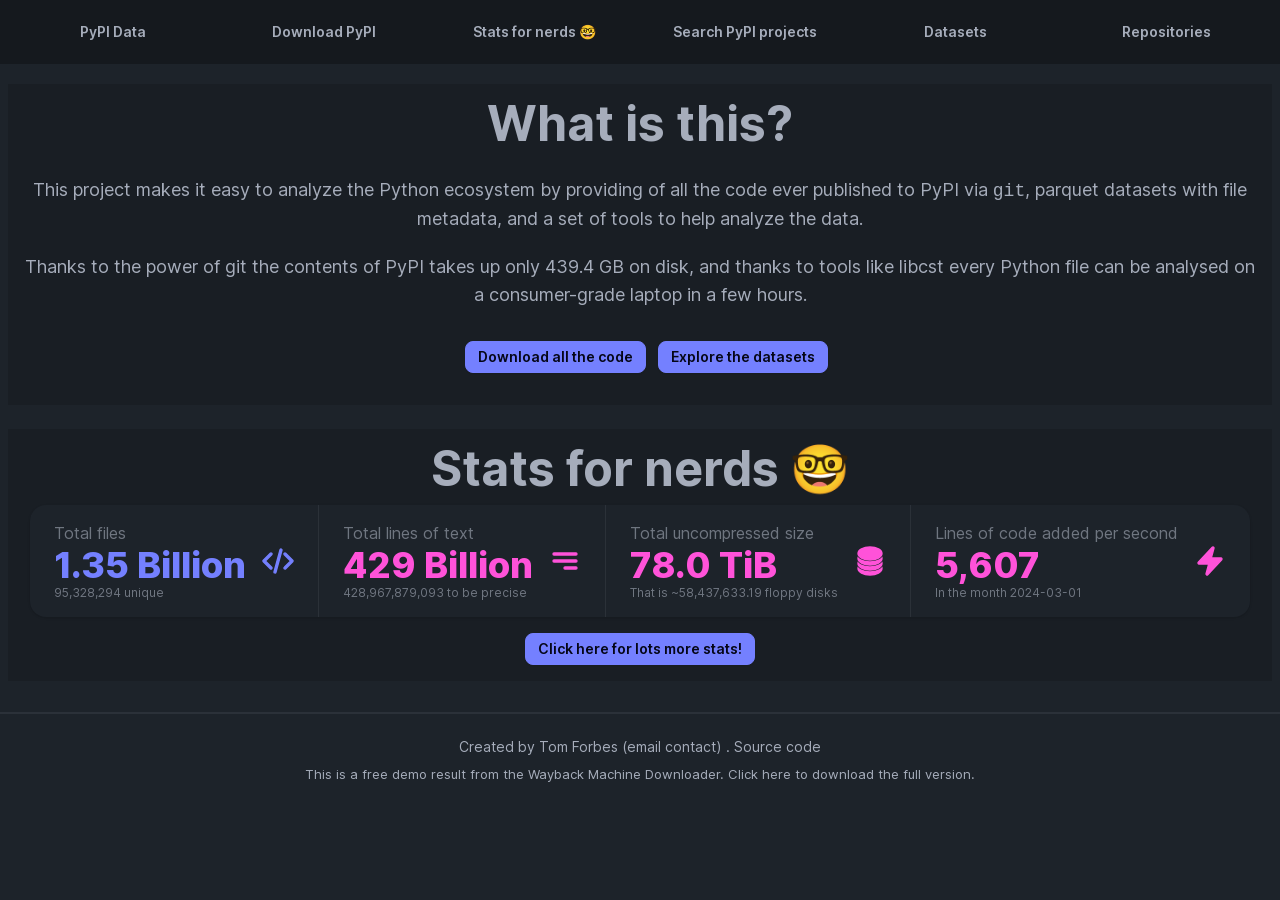
<file: index.html>
<!DOCTYPE html><html lang="en"><head>
	<meta http-equiv="Content-Type" content="text/html; charset=UTF-8"/>
<meta name="viewport" content="width=device-width, initial-scale=1"/><link rel="preload" href="_next/static/media/c9a5bc6a7c948fb0-s.p.woff" as="font" type="font/woff2"/><link rel="stylesheet" href="_next/static/css/2b9032ea166be5ae.css" data-precedence="next"/><link rel="preload" as="script" fetchpriority="low" href="_next/static/chunks/webpack-329e55ef5f4eba63.js" /><script src="_next/static/chunks/fd9d1056-684b24ecf8a62066.js" async="" ></script><script src="_next/static/chunks/69-50834461fac76a05.js" async="" ></script><script src="_next/static/chunks/main-app-7881e9b95f4fbb9e.js" async="" ></script><script src="_next/static/chunks/898-7bc599fc750e7934.js" async=""></script><script src="_next/static/chunks/app/layout-00880f31ed63a649.js" async=""></script><title>PyPI Data</title>
	<link rel="canonical" href="https://py-code.org" />
<meta name="description" content="PyPI code explorable on Github"/><link rel="icon" href="favicon.ico" type="image/x-icon" sizes="16x16"/><meta name="next-size-adjust"/><script src="_next/static/chunks/polyfills-c67a75d1b6f99dc8.js" nomodule=""></script></head><body class="__className_5a1c11"><div class="navbar bg-base-300 mb-3 text-center grid grid-cols-2 md:grid-cols-3 lg:grid-cols-6 place-content-stretch"><a role="button" href="/" class="btn btn-ghost normal-case">PyPI Data</a><a role="button" href="download" class="btn btn-ghost normal-case ">Download PyPI</a><a role="button" href="stats" class="btn btn-ghost normal-case ">Stats for nerds 🤓</a><a role="button" href="projects" class="btn btn-ghost normal-case ">Search PyPI projects</a><a role="button" href="datasets" class="btn btn-ghost normal-case ">Datasets</a><a role="button" href="repositories" class="btn btn-ghost normal-case ">Repositories</a></div><div class="container mx-auto p-2"><!--$--><div class="hero bg-base-200"><div class="hero-content flex-col"><div><h1 class="text-5xl font-bold text-center">What is this?</h1></div><p class="text-lg text-center">This project makes it easy to analyze the Python ecosystem by providing of all the code ever published to PyPI via <code>git</code>, parquet datasets with file metadata, and a set of tools to help analyze the data.</p><p class="text-lg text-center">Thanks to the power of git the contents of PyPI takes up only<!-- --> <!-- -->439.4 GB<!-- --> <!-- -->on disk, and thanks to tools like <a href="https://libcst.readthedocs.io/en/latest/">libcst</a> every Python file can be analysed on a consumer-grade laptop in a few hours.</p><p class="text-lg text-center"><a href="download" role="button" class="btn btn-primary btn-sm m-3">Download all the code</a><a href="datasets" role="button" class="btn btn-primary btn-sm">Explore the datasets</a></p></div></div><br/><div class="hero bg-base-200"><div class="hero-content flex-col"><div><a href="stats"><h1 class="text-5xl font-bold text-center">Stats for nerds 🤓</h1></a><div class="stats-horizontal lg:stats shadow"><div class="stat"><div class="stat-figure text-primary"><svg xmlns="http://www.w3.org/2000/svg" viewbox="0 0 24 24" fill="currentColor" aria-hidden="true" data-slot="icon" class="inline-block w-8 h-8 stroke-current"><path fill-rule="evenodd" d="M14.447 3.026a.75.75 0 0 1 .527.921l-4.5 16.5a.75.75 0 0 1-1.448-.394l4.5-16.5a.75.75 0 0 1 .921-.527ZM16.72 6.22a.75.75 0 0 1 1.06 0l5.25 5.25a.75.75 0 0 1 0 1.06l-5.25 5.25a.75.75 0 1 1-1.06-1.06L21.44 12l-4.72-4.72a.75.75 0 0 1 0-1.06Zm-9.44 0a.75.75 0 0 1 0 1.06L2.56 12l4.72 4.72a.75.75 0 0 1-1.06 1.06L.97 12.53a.75.75 0 0 1 0-1.06l5.25-5.25a.75.75 0 0 1 1.06 0Z" clip-rule="evenodd"></path></svg></div><div class="stat-title">Total files</div><div class="stat-value text-primary">1.35<!-- --> Billion</div><div class="stat-desc">95,328,294<!-- --> unique </div></div><div class="stat"><div class="stat-figure text-secondary"><svg xmlns="http://www.w3.org/2000/svg" viewbox="0 0 24 24" fill="currentColor" aria-hidden="true" data-slot="icon" class="inline-block w-8 h-8 stroke-current"><path fill-rule="evenodd" d="M3 6.75A.75.75 0 0 1 3.75 6h16.5a.75.75 0 0 1 0 1.5H3.75A.75.75 0 0 1 3 6.75ZM3 12a.75.75 0 0 1 .75-.75h16.5a.75.75 0 0 1 0 1.5H3.75A.75.75 0 0 1 3 12Zm8.25 5.25a.75.75 0 0 1 .75-.75h8.25a.75.75 0 0 1 0 1.5H12a.75.75 0 0 1-.75-.75Z" clip-rule="evenodd"></path></svg></div><div class="stat-title">Total lines of text</div><div class="stat-value text-secondary">429<!-- --> Billion</div><div class="stat-desc">428,967,879,093<!-- --> to be precise</div></div><div class="stat"><div class="stat-figure text-secondary"><svg xmlns="http://www.w3.org/2000/svg" viewbox="0 0 24 24" fill="currentColor" aria-hidden="true" data-slot="icon" class="inline-block w-8 h-8 stroke-current"><path d="M21 6.375c0 2.692-4.03 4.875-9 4.875S3 9.067 3 6.375 7.03 1.5 12 1.5s9 2.183 9 4.875Z"></path><path d="M12 12.75c2.685 0 5.19-.586 7.078-1.609a8.283 8.283 0 0 0 1.897-1.384c.016.121.025.244.025.368C21 12.817 16.97 15 12 15s-9-2.183-9-4.875c0-.124.009-.247.025-.368a8.285 8.285 0 0 0 1.897 1.384C6.809 12.164 9.315 12.75 12 12.75Z"></path><path d="M12 16.5c2.685 0 5.19-.586 7.078-1.609a8.282 8.282 0 0 0 1.897-1.384c.016.121.025.244.025.368 0 2.692-4.03 4.875-9 4.875s-9-2.183-9-4.875c0-.124.009-.247.025-.368a8.284 8.284 0 0 0 1.897 1.384C6.809 15.914 9.315 16.5 12 16.5Z"></path><path d="M12 20.25c2.685 0 5.19-.586 7.078-1.609a8.282 8.282 0 0 0 1.897-1.384c.016.121.025.244.025.368 0 2.692-4.03 4.875-9 4.875s-9-2.183-9-4.875c0-.124.009-.247.025-.368a8.284 8.284 0 0 0 1.897 1.384C6.809 19.664 9.315 20.25 12 20.25Z"></path></svg></div><div class="stat-title">Total uncompressed size</div><div class="stat-value text-secondary">78.0 TiB</div><div class="stat-desc">That is ~<!-- -->58,437,633.19<!-- --> floppy disks</div></div><div class="stat"><div class="stat-figure text-secondary"><svg xmlns="http://www.w3.org/2000/svg" viewbox="0 0 24 24" fill="currentColor" aria-hidden="true" data-slot="icon" class="inline-block w-8 h-8 stroke-current"><path fill-rule="evenodd" d="M14.615 1.595a.75.75 0 0 1 .359.852L12.982 9.75h7.268a.75.75 0 0 1 .548 1.262l-10.5 11.25a.75.75 0 0 1-1.272-.71l1.992-7.302H3.75a.75.75 0 0 1-.548-1.262l10.5-11.25a.75.75 0 0 1 .913-.143Z" clip-rule="evenodd"></path></svg></div><div class="stat-title">Lines of code added per second</div><div class="stat-value text-secondary">5,607</div><div class="stat-desc">In the month <!-- -->2024-03-01</div></div></div></div><a href="stats" role="button" class="btn btn-primary btn-sm">Click here for lots more stats!</a></div></div><!--/$--></div><div class="divider"></div><footer class="footer bottom-0 footer-center p-0 bg-base-100 text-base-content"><div><p><a href="https://tomforb.es/">Created by Tom Forbes</a> (<a href="/#f682999bb682999b90998494d89385">email contact</a>) .<!-- --> <a href="https://github.com/pypi-data/website/">Source code</a></p></div></footer><script data-cfasync="false" src="cdn-cgi/scripts/5c5dd728/cloudflare-static/email-decode.min.js"></script><script src="_next/static/chunks/webpack-329e55ef5f4eba63.js" async=""></script><script>(self.__next_f=self.__next_f||[]).push([0]);self.__next_f.push([2,null])</script><script>self.__next_f.push([1,"1:HL[\"https://py-code.org/_next/static/media/c9a5bc6a7c948fb0-s.p.woff2\",\"font\",{\"crossOrigin\":\"\",\"type\":\"font/woff2\"}]\n2:HL[\"https://py-code.org/_next/static/css/2b9032ea166be5ae.css\",\"style\",{\"crossOrigin\":\"\"}]\n0:\"$L3\"\n"])</script><script>self.__next_f.push([1,"4:I[47690,[],\"\"]\n7:I[13154,[\"898\",\"static/chunks/898-7bc599fc750e7934.js\",\"185\",\"static/chunks/app/layout-00880f31ed63a649.js\"],\"SWRProvider\"]\n8:\"$Sreact.suspense\"\n9:I[5613,[],\"\"]\na:I[31778,[],\"\"]\nc:I[48955,[],\"\"]\nd:[]\n"])</script><script>self.__next_f.push([1,"3:[[[\"$\",\"link\",\"0\",{\"rel\":\"stylesheet\",\"href\":\"https://py-code.org/_next/static/css/2b9032ea166be5ae.css\",\"precedence\":\"next\",\"crossOrigin\":\"\"}]],[\"$\",\"$L4\",null,{\"buildId\":\"B9yRk5MxBdmEbnRidv0eF\",\"assetPrefix\":\"https://py-code.org\",\"initialCanonicalUrl\":\"/\",\"initialTree\":[\"\",{\"children\":[\"__PAGE__\",{}]},\"$undefined\",\"$undefined\",true],\"initialSeedData\":[\"\",{\"children\":[\"__PAGE__\",{},[\"$L5\",\"$L6\",null]]},[null,[\"$\",\"html\",null,{\"lang\":\"en\",\"children\":[\"$\",\"$L7\",null,{\"children\":[\"$\",\"body\",null,{\"className\":\"__className_5a1c11\",\"children\":[[\"$\",\"div\",null,{\"className\":\"navbar bg-base-300 mb-3 text-center grid grid-cols-2 md:grid-cols-3 lg:grid-cols-6 place-content-stretch\",\"children\":[[\"$\",\"a\",null,{\"role\":\"button\",\"href\":\"/\",\"className\":\"btn btn-ghost normal-case\",\"children\":\"PyPI Data\"}],[\"$\",\"a\",null,{\"role\":\"button\",\"href\":\"/download\",\"className\":\"btn btn-ghost normal-case \",\"children\":\"Download PyPI\"}],[\"$\",\"a\",null,{\"role\":\"button\",\"href\":\"/stats\",\"className\":\"btn btn-ghost normal-case \",\"children\":\"Stats for nerds 🤓\"}],[\"$\",\"a\",null,{\"role\":\"button\",\"href\":\"/projects\",\"className\":\"btn btn-ghost normal-case \",\"children\":\"Search PyPI projects\"}],[\"$\",\"a\",null,{\"role\":\"button\",\"href\":\"/datasets\",\"className\":\"btn btn-ghost normal-case \",\"children\":\"Datasets\"}],[\"$\",\"a\",null,{\"role\":\"button\",\"href\":\"/repositories\",\"className\":\"btn btn-ghost normal-case \",\"children\":\"Repositories\"}]]}],[\"$\",\"div\",null,{\"className\":\"container mx-auto p-2\",\"children\":[\"$\",\"$8\",null,{\"fallback\":\"$undefined\",\"children\":[\"$\",\"$L9\",null,{\"parallelRouterKey\":\"children\",\"segmentPath\":[\"children\"],\"loading\":\"$undefined\",\"loadingStyles\":\"$undefined\",\"loadingScripts\":\"$undefined\",\"hasLoading\":false,\"error\":\"$undefined\",\"errorStyles\":\"$undefined\",\"errorScripts\":\"$undefined\",\"template\":[\"$\",\"$La\",null,{}],\"templateStyles\":\"$undefined\",\"templateScripts\":\"$undefined\",\"notFound\":[[\"$\",\"title\",null,{\"children\":\"404: This page could not be found.\"}],[\"$\",\"div\",null,{\"style\":{\"fontFamily\":\"system-ui,\\\"Segoe UI\\\",Roboto,Helvetica,Arial,sans-serif,\\\"Apple Color Emoji\\\",\\\"Segoe UI Emoji\\\"\",\"height\":\"100vh\",\"textAlign\":\"center\",\"display\":\"flex\",\"flexDirection\":\"column\",\"alignItems\":\"center\",\"justifyContent\":\"center\"},\"children\":[\"$\",\"div\",null,{\"children\":[[\"$\",\"style\",null,{\"dangerouslySetInnerHTML\":{\"__html\":\"body{color:#000;background:#fff;margin:0}.next-error-h1{border-right:1px solid rgba(0,0,0,.3)}@media (prefers-color-scheme:dark){body{color:#fff;background:#000}.next-error-h1{border-right:1px solid rgba(255,255,255,.3)}}\"}}],[\"$\",\"h1\",null,{\"className\":\"next-error-h1\",\"style\":{\"display\":\"inline-block\",\"margin\":\"0 20px 0 0\",\"padding\":\"0 23px 0 0\",\"fontSize\":24,\"fontWeight\":500,\"verticalAlign\":\"top\",\"lineHeight\":\"49px\"},\"children\":\"404\"}],[\"$\",\"div\",null,{\"style\":{\"display\":\"inline-block\"},\"children\":[\"$\",\"h2\",null,{\"style\":{\"fontSize\":14,\"fontWeight\":400,\"lineHeight\":\"49px\",\"margin\":0},\"children\":\"This page could not be found.\"}]}]]}]}]],\"notFoundStyles\":[],\"styles\":null}]}]}],[\"$\",\"div\",null,{\"className\":\"divider\"}],[\"$\",\"footer\",null,{\"className\":\"footer bottom-0 footer-center p-0 bg-base-100 text-base-content\",\"children\":[\"$\",\"div\",null,{\"children\":[\"$\",\"p\",null,{\"children\":[[\"$\",\"a\",null,{\"href\":\"https://tomforb.es\",\"children\":\"Created by Tom Forbes\"}],\" (\",[\"$\",\"a\",null,{\"href\":\"mailto:tom@tomforb.es\",\"children\":\"email contact\"}],\") .\",\" \",[\"$\",\"a\",null,{\"href\":\"https://github.com/pypi-data/website/\",\"children\":\"Source code\"}]]}]}]}]]}]}]}],null]],\"initialHead\":[false,\"$Lb\"],\"globalErrorComponent\":\"$c\",\"missingSlots\":\"$Wd\"}]]\n"])</script><script>self.__next_f.push([1,"b:[[\"$\",\"meta\",\"0\",{\"name\":\"viewport\",\"content\":\"width=device-width, initial-scale=1\"}],[\"$\",\"meta\",\"1\",{\"charSet\":\"utf-8\"}],[\"$\",\"title\",\"2\",{\"children\":\"PyPI Data\"}],[\"$\",\"meta\",\"3\",{\"name\":\"description\",\"content\":\"PyPI code explorable on Github\"}],[\"$\",\"link\",\"4\",{\"rel\":\"icon\",\"href\":\"/favicon.ico\",\"type\":\"image/x-icon\",\"sizes\":\"16x16\"}],[\"$\",\"meta\",\"5\",{\"name\":\"next-size-adjust\"}]]\n5:null\n"])</script><script>self.__next_f.push([1,"6:[[\"$\",\"div\",null,{\"className\":\"hero bg-base-200\",\"children\":[\"$\",\"div\",null,{\"className\":\"hero-content flex-col\",\"children\":[[\"$\",\"div\",null,{\"children\":[\"$\",\"h1\",null,{\"className\":\"text-5xl font-bold text-center\",\"children\":\"What is this?\"}]}],[\"$\",\"p\",null,{\"className\":\"text-lg text-center\",\"children\":[\"This project makes it easy to analyze the Python ecosystem by providing of all the code ever published to PyPI via \",[\"$\",\"code\",null,{\"children\":\"git\"}],\", parquet datasets with file metadata, and a set of tools to help analyze the data.\"]}],[\"$\",\"p\",null,{\"className\":\"text-lg text-center\",\"children\":[\"Thanks to the power of git the contents of PyPI takes up only\",\" \",\"439.4 GB\",\" \",\"on disk, and thanks to tools like \",[\"$\",\"a\",null,{\"href\":\"https://libcst.readthedocs.io/en/latest/\",\"children\":\"libcst\"}],\" every Python file can be analysed on a consumer-grade laptop in a few hours.\"]}],[\"$\",\"p\",null,{\"className\":\"text-lg text-center\",\"children\":[[\"$\",\"a\",null,{\"href\":\"/download\",\"role\":\"button\",\"className\":\"btn btn-primary btn-sm m-3\",\"children\":\"Download all the code\"}],[\"$\",\"a\",null,{\"href\":\"/datasets\",\"role\":\"button\",\"className\":\"btn btn-primary btn-sm\",\"children\":\"Explore the datasets\"}]]}]]}]}],[\"$\",\"br\",null,{}],[\"$\",\"div\",null,{\"className\":\"hero bg-base-200\",\"children\":[\"$\",\"div\",null,{\"className\":\"hero-content flex-col\",\"children\":[[\"$\",\"div\",null,{\"children\":[[\"$\",\"a\",null,{\"href\":\"/stats\",\"children\":[\"$\",\"h1\",null,{\"className\":\"text-5xl font-bold text-center\",\"children\":\"Stats for nerds 🤓\"}]}],[\"$\",\"div\",null,{\"className\":\"stats-horizontal lg:stats shadow\",\"children\":[[\"$\",\"div\",null,{\"className\":\"stat\",\"children\":[[\"$\",\"div\",null,{\"className\":\"stat-figure text-primary\",\"children\":[\"$\",\"svg\",null,{\"xmlns\":\"http://www.w3.org/2000/svg\",\"viewBox\":\"0 0 24 24\",\"fill\":\"currentColor\",\"aria-hidden\":\"true\",\"data-slot\":\"icon\",\"aria-labelledby\":\"$undefined\",\"className\":\"inline-block w-8 h-8 stroke-current\",\"children\":[null,[\"$\",\"path\",null,{\"fillRule\":\"evenodd\",\"d\":\"M14.447 3.026a.75.75 0 0 1 .527.921l-4.5 16.5a.75.75 0 0 1-1.448-.394l4.5-16.5a.75.75 0 0 1 .921-.527ZM16.72 6.22a.75.75 0 0 1 1.06 0l5.25 5.25a.75.75 0 0 1 0 1.06l-5.25 5.25a.75.75 0 1 1-1.06-1.06L21.44 12l-4.72-4.72a.75.75 0 0 1 0-1.06Zm-9.44 0a.75.75 0 0 1 0 1.06L2.56 12l4.72 4.72a.75.75 0 0 1-1.06 1.06L.97 12.53a.75.75 0 0 1 0-1.06l5.25-5.25a.75.75 0 0 1 1.06 0Z\",\"clipRule\":\"evenodd\"}]]}]}],[\"$\",\"div\",null,{\"className\":\"stat-title\",\"children\":\"Total files\"}],[\"$\",\"div\",null,{\"className\":\"stat-value text-primary\",\"children\":[\"1.35\",\" Billion\"]}],[\"$\",\"div\",null,{\"className\":\"stat-desc\",\"children\":[\"95,328,294\",\" unique \"]}]]}],[\"$\",\"div\",null,{\"className\":\"stat\",\"children\":[[\"$\",\"div\",null,{\"className\":\"stat-figure text-secondary\",\"children\":[\"$\",\"svg\",null,{\"xmlns\":\"http://www.w3.org/2000/svg\",\"viewBox\":\"0 0 24 24\",\"fill\":\"currentColor\",\"aria-hidden\":\"true\",\"data-slot\":\"icon\",\"aria-labelledby\":\"$undefined\",\"className\":\"inline-block w-8 h-8 stroke-current\",\"children\":[null,[\"$\",\"path\",null,{\"fillRule\":\"evenodd\",\"d\":\"M3 6.75A.75.75 0 0 1 3.75 6h16.5a.75.75 0 0 1 0 1.5H3.75A.75.75 0 0 1 3 6.75ZM3 12a.75.75 0 0 1 .75-.75h16.5a.75.75 0 0 1 0 1.5H3.75A.75.75 0 0 1 3 12Zm8.25 5.25a.75.75 0 0 1 .75-.75h8.25a.75.75 0 0 1 0 1.5H12a.75.75 0 0 1-.75-.75Z\",\"clipRule\":\"evenodd\"}]]}]}],[\"$\",\"div\",null,{\"className\":\"stat-title\",\"children\":\"Total lines of text\"}],[\"$\",\"div\",null,{\"className\":\"stat-value text-secondary\",\"children\":[\"429\",\" Billion\"]}],[\"$\",\"div\",null,{\"className\":\"stat-desc\",\"children\":[\"428,967,879,093\",\" to be precise\"]}]]}],[\"$\",\"div\",null,{\"className\":\"stat\",\"children\":[[\"$\",\"div\",null,{\"className\":\"stat-figure text-secondary\",\"children\":[\"$\",\"svg\",null,{\"xmlns\":\"http://www.w3.org/2000/svg\",\"viewBox\":\"0 0 24 24\",\"fill\":\"currentColor\",\"aria-hidden\":\"true\",\"data-slot\":\"icon\",\"aria-labelledby\":\"$undefined\",\"className\":\"inline-block w-8 h-8 stroke-current\",\"children\":[null,[\"$\",\"path\",null,{\"d\":\"M21 6.375c0 2.692-4.03 4.875-9 4.875S3 9.067 3 6.375 7.03 1.5 12 1.5s9 2.183 9 4.875Z\"}],[\"$\",\"path\",null,{\"d\":\"M12 12.75c2.685 0 5.19-.586 7.078-1.609a8.283 8.283 0 0 0 1.897-1.384c.016.121.025.244.025.368C21 12.817 16.97 15 12 15s-9-2.183-9-4.875c0-.124.009-.247.025-.368a8.285 8.285 0 0 0 1.897 1.384C6.809 12.164 9.315 12.75 12 12.75Z\"}],[\"$\",\"path\",null,{\"d\":\"M12 16.5c2.685 0 5.19-.586 7.078-1.609a8.282 8.282 0 0 0 1.897-1.384c.016.121.025.244.025.368 0 2.692-4.03 4.875-9 4.875s-9-2.183-9-4.875c0-.124.009-.247.025-.368a8.284 8.284 0 0 0 1.897 1.384C6.809 15.914 9.315 16.5 12 16.5Z\"}],[\"$\",\"path\",null,{\"d\":\"M12 20.25c2.685 0 5.19-.586 7.078-1.609a8.282 8.282 0 0 0 1.897-1.384c.016.121.025.244.025.368 0 2.692-4.03 4.875-9 4.875s-9-2.183-9-4.875c0-.124.009-.247.025-.368a8.284 8.284 0 0 0 1.897 1.384C6.809 19.664 9.315 20.25 12 20.25Z\"}]]}]}],[\"$\",\"div\",null,{\"className\":\"stat-title\",\"children\":\"Total uncompressed size\"}],[\"$\",\"div\",null,{\"className\":\"stat-value text-secondary\",\"children\":\"78.0 TiB\"}],[\"$\",\"div\",null,{\"className\":\"stat-desc\",\"children\":[\"That is ~\",\"58,437,633.19\",\" floppy disks\"]}]]}],[\"$\",\"div\",null,{\"className\":\"stat\",\"children\":[[\"$\",\"div\",null,{\"className\":\"stat-figure text-secondary\",\"children\":[\"$\",\"svg\",null,{\"xmlns\":\"http://www.w3.org/2000/svg\",\"viewBox\":\"0 0 24 24\",\"fill\":\"currentColor\",\"aria-hidden\":\"true\",\"data-slot\":\"icon\",\"aria-labelledby\":\"$undefined\",\"className\":\"inline-block w-8 h-8 stroke-current\",\"children\":[null,[\"$\",\"path\",null,{\"fillRule\":\"evenodd\",\"d\":\"M14.615 1.595a.75.75 0 0 1 .359.852L12.982 9.75h7.268a.75.75 0 0 1 .548 1.262l-10.5 11.25a.75.75 0 0 1-1.272-.71l1.992-7.302H3.75a.75.75 0 0 1-.548-1.262l10.5-11.25a.75.75 0 0 1 .913-.143Z\",\"clipRule\":\"evenodd\"}]]}]}],[\"$\",\"div\",null,{\"className\":\"stat-title\",\"children\":\"Lines of code added per second\"}],[\"$\",\"div\",null,{\"className\":\"stat-value text-secondary\",\"children\":\"5,607\"}],[\"$\",\"div\",null,{\"className\":\"stat-desc\",\"children\":[\"In the month \",\"2024-03-01\"]}]]}]]}]]}],[\"$\",\"a\",null,{\"href\":\"/stats\",\"role\":\"button\",\"className\":\"btn btn-primary btn-sm\",\"children\":\"Click here for lots more stats!\"}]]}]}]]\n"])</script><script>self.__next_f.push([1,""])</script><center><font size="2">This is a free demo result from the Wayback Machine Downloader. <a href="https://www.waybackmachinedownloader.com/en/">Click here</a> to download the full version.</font></center></body></html>
</file>
<file: _next/static/css/2b9032ea166be5ae.css>
/*
! tailwindcss v3.4.1 | MIT License | https://tailwindcss.com
*/*,:after,:before{box-sizing:border-box;border:0 solid #e5e7eb}:after,:before{--tw-content:""}:host,html{line-height:1.5;-webkit-text-size-adjust:100%;tab-size:4;font-family:ui-sans-serif,system-ui,sans-serif,Apple Color Emoji,Segoe UI Emoji,Segoe UI Symbol,Noto Color Emoji;font-feature-settings:normal;font-variation-settings:normal;-webkit-tap-highlight-color:transparent}body{margin:0;line-height:inherit}hr{height:0;color:inherit;border-top-width:1px}abbr:where([title]){-webkit-text-decoration:underline dotted;text-decoration:underline dotted}h1,h2,h3,h4,h5,h6{font-size:inherit;font-weight:inherit}a{color:inherit;text-decoration:inherit}b,strong{font-weight:bolder}code,kbd,pre,samp{font-family:ui-monospace,SFMono-Regular,Menlo,Monaco,Consolas,Liberation Mono,Courier New,monospace;font-feature-settings:normal;font-variation-settings:normal;font-size:1em}small{font-size:80%}sub,sup{font-size:75%;line-height:0;position:relative;vertical-align:initial}sub{bottom:-.25em}sup{top:-.5em}table{text-indent:0;border-color:inherit;border-collapse:collapse}button,input,optgroup,select,textarea{font-family:inherit;font-feature-settings:inherit;font-variation-settings:inherit;font-size:100%;font-weight:inherit;line-height:inherit;color:inherit;margin:0;padding:0}button,select{text-transform:none}[type=button],[type=reset],[type=submit],button{-webkit-appearance:button;background-color:initial;background-image:none}:-moz-focusring{outline:auto}:-moz-ui-invalid{box-shadow:none}progress{vertical-align:initial}::-webkit-inner-spin-button,::-webkit-outer-spin-button{height:auto}[type=search]{-webkit-appearance:textfield;outline-offset:-2px}::-webkit-search-decoration{-webkit-appearance:none}::-webkit-file-upload-button{-webkit-appearance:button;font:inherit}summary{display:list-item}blockquote,dd,dl,figure,h1,h2,h3,h4,h5,h6,hr,p,pre{margin:0}fieldset{margin:0}fieldset,legend{padding:0}menu,ol,ul{list-style:none;margin:0;padding:0}dialog{padding:0}textarea{resize:vertical}input::placeholder,textarea::placeholder{opacity:1;color:#9ca3af}[role=button],button{cursor:pointer}:disabled{cursor:default}audio,canvas,embed,iframe,img,object,svg,video{display:block;vertical-align:middle}img,video{max-width:100%;height:auto}[hidden]{display:none}:root,[data-theme]{background-color:var(--fallback-b1,oklch(var(--b1)/1));color:var(--fallback-bc,oklch(var(--bc)/1))}@supports not (color:oklch(0 0 0)){:root{color-scheme:light;--fallback-p:#491eff;--fallback-pc:#d4dbff;--fallback-s:#ff41c7;--fallback-sc:#fff9fc;--fallback-a:#00cfbd;--fallback-ac:#00100d;--fallback-n:#2b3440;--fallback-nc:#d7dde4;--fallback-b1:#fff;--fallback-b2:#e5e6e6;--fallback-b3:#e5e6e6;--fallback-bc:#1f2937;--fallback-in:#00b3f0;--fallback-inc:#000;--fallback-su:#00ca92;--fallback-suc:#000;--fallback-wa:#ffc22d;--fallback-wac:#000;--fallback-er:#ff6f70;--fallback-erc:#000}@media (prefers-color-scheme:dark){:root{color-scheme:dark;--fallback-p:#7582ff;--fallback-pc:#050617;--fallback-s:#ff71cf;--fallback-sc:#190211;--fallback-a:#00c7b5;--fallback-ac:#000e0c;--fallback-n:#2a323c;--fallback-nc:#a6adbb;--fallback-b1:#1d232a;--fallback-b2:#191e24;--fallback-b3:#15191e;--fallback-bc:#a6adbb;--fallback-in:#00b3f0;--fallback-inc:#000;--fallback-su:#00ca92;--fallback-suc:#000;--fallback-wa:#ffc22d;--fallback-wac:#000;--fallback-er:#ff6f70;--fallback-erc:#000}}}html{-webkit-tap-highlight-color:transparent}:root{color-scheme:dark;--in:0.7206 0.191 231.6;--su:64.8% 0.150 160;--wa:0.8471 0.199 83.87;--er:0.7176 0.221 22.18;--pc:0.13138 0.0392 275.75;--sc:0.1496 0.052 342.55;--ac:0.14902 0.0334 183.61;--inc:0 0 0;--suc:0 0 0;--wac:0 0 0;--erc:0 0 0;--rounded-box:1rem;--rounded-btn:0.5rem;--rounded-badge:1.9rem;--animation-btn:0.25s;--animation-input:.2s;--btn-focus-scale:0.95;--border-btn:1px;--tab-border:1px;--tab-radius:0.5rem;--p:0.6569 0.196 275.75;--s:0.748 0.26 342.55;--a:0.7451 0.167 183.61;--n:0.313815 0.021108 254.139175;--nc:0.746477 0.0216 264.435964;--b1:0.253267 0.015896 252.417568;--b2:0.232607 0.013807 253.100675;--b3:0.211484 0.01165 254.087939;--bc:0.746477 0.0216 264.435964}h1{font-size:2.25rem;line-height:2.5rem;font-weight:800;margin-bottom:.75rem}h1.card-title{font-size:1.5rem;line-height:2rem}.card-body h3{margin-top:1rem}h2{font-size:1.5rem;line-height:2rem}h2,h3{font-weight:700;margin-bottom:.75rem}h3{font-size:1.25rem;line-height:1.75rem}p{margin-bottom:.25rem}article{margin-bottom:.75rem}*,::backdrop,:after,:before{--tw-border-spacing-x:0;--tw-border-spacing-y:0;--tw-translate-x:0;--tw-translate-y:0;--tw-rotate:0;--tw-skew-x:0;--tw-skew-y:0;--tw-scale-x:1;--tw-scale-y:1;--tw-pan-x: ;--tw-pan-y: ;--tw-pinch-zoom: ;--tw-scroll-snap-strictness:proximity;--tw-gradient-from-position: ;--tw-gradient-via-position: ;--tw-gradient-to-position: ;--tw-ordinal: ;--tw-slashed-zero: ;--tw-numeric-figure: ;--tw-numeric-spacing: ;--tw-numeric-fraction: ;--tw-ring-inset: ;--tw-ring-offset-width:0px;--tw-ring-offset-color:#fff;--tw-ring-color:#3b82f680;--tw-ring-offset-shadow:0 0 #0000;--tw-ring-shadow:0 0 #0000;--tw-shadow:0 0 #0000;--tw-shadow-colored:0 0 #0000;--tw-blur: ;--tw-brightness: ;--tw-contrast: ;--tw-grayscale: ;--tw-hue-rotate: ;--tw-invert: ;--tw-saturate: ;--tw-sepia: ;--tw-drop-shadow: ;--tw-backdrop-blur: ;--tw-backdrop-brightness: ;--tw-backdrop-contrast: ;--tw-backdrop-grayscale: ;--tw-backdrop-hue-rotate: ;--tw-backdrop-invert: ;--tw-backdrop-opacity: ;--tw-backdrop-saturate: ;--tw-backdrop-sepia: }.container{width:100%}@media (min-width:640px){.container{max-width:640px}}@media (min-width:768px){.container{max-width:768px}}@media (min-width:1024px){.container{max-width:1024px}}@media (min-width:1280px){.container{max-width:1280px}}@media (min-width:1536px){.container{max-width:1536px}}.alert{display:grid;width:100%;grid-auto-flow:row;align-content:flex-start;align-items:center;justify-items:center;gap:1rem;text-align:center;border-radius:var(--rounded-box,1rem);border-width:1px;--tw-border-opacity:1;border-color:var(--fallback-b2,oklch(var(--b2)/var(--tw-border-opacity)));padding:1rem;--tw-text-opacity:1;color:var(--fallback-bc,oklch(var(--bc)/var(--tw-text-opacity)));--alert-bg:var(--fallback-b2,oklch(var(--b2)/1));--alert-bg-mix:var(--fallback-b1,oklch(var(--b1)/1));background-color:var(--alert-bg)}@media (min-width:640px){.alert{grid-auto-flow:column;grid-template-columns:auto minmax(auto,1fr);justify-items:start;text-align:start}}.avatar.placeholder>div{display:flex;align-items:center;justify-content:center}@media (hover:hover){.tab:hover{--tw-text-opacity:1}.table tr.hover:hover,.table tr.hover:nth-child(2n):hover{--tw-bg-opacity:1;background-color:var(--fallback-b2,oklch(var(--b2)/var(--tw-bg-opacity)))}}.btn{display:inline-flex;height:3rem;min-height:3rem;flex-shrink:0;cursor:pointer;-webkit-user-select:none;user-select:none;flex-wrap:wrap;align-items:center;justify-content:center;border-radius:var(--rounded-btn,.5rem);border-color:#0000;border-color:oklch(var(--btn-color,var(--b2))/var(--tw-border-opacity));padding-left:1rem;padding-right:1rem;text-align:center;font-size:.875rem;line-height:1em;gap:.5rem;font-weight:600;text-decoration-line:none;transition-duration:.2s;transition-timing-function:cubic-bezier(0,0,.2,1);border-width:var(--border-btn,1px);animation:button-pop var(--animation-btn,.25s) ease-out;transition-property:color,background-color,border-color,opacity,box-shadow,transform;--tw-text-opacity:1;color:var(--fallback-bc,oklch(var(--bc)/var(--tw-text-opacity)));--tw-shadow:0 1px 2px 0 #0000000d;--tw-shadow-colored:0 1px 2px 0 var(--tw-shadow-color);box-shadow:var(--tw-ring-offset-shadow,0 0 #0000),var(--tw-ring-shadow,0 0 #0000),var(--tw-shadow);outline-color:var(--fallback-bc,oklch(var(--bc)/1));background-color:oklch(var(--btn-color,var(--b2))/var(--tw-bg-opacity));--tw-bg-opacity:1;--tw-border-opacity:1}.btn-disabled,.btn:disabled,.btn[disabled]{pointer-events:none}:where(.btn:is(input[type=checkbox])),:where(.btn:is(input[type=radio])){width:auto;-webkit-appearance:none;appearance:none}.btn:is(input[type=checkbox]):after,.btn:is(input[type=radio]):after{--tw-content:attr(aria-label);content:var(--tw-content)}.card{position:relative;display:flex;flex-direction:column;border-radius:var(--rounded-box,1rem)}.card:focus{outline:2px solid #0000;outline-offset:2px}.card-body{display:flex;flex:1 1 auto;flex-direction:column;padding:var(--padding-card,2rem);gap:.5rem}.card-body :where(p){flex-grow:1}.card figure{display:flex;align-items:center;justify-content:center}.card.image-full{display:grid}.card.image-full:before{position:relative;content:"";z-index:10;border-radius:var(--rounded-box,1rem);--tw-bg-opacity:1;background-color:var(--fallback-n,oklch(var(--n)/var(--tw-bg-opacity)));opacity:.75}.card.image-full:before,.card.image-full>*{grid-column-start:1;grid-row-start:1}.card.image-full>figure img{height:100%;object-fit:cover}.card.image-full>.card-body{position:relative;z-index:20;--tw-text-opacity:1;color:var(--fallback-nc,oklch(var(--nc)/var(--tw-text-opacity)))}.collapse:not(td):not(tr):not(colgroup){visibility:visible}.collapse{position:relative;display:grid;overflow:hidden;grid-template-rows:auto 0fr;transition:grid-template-rows .2s;width:100%;border-radius:var(--rounded-box,1rem)}.collapse-content,.collapse-title,.collapse>input[type=checkbox],.collapse>input[type=radio]{grid-column-start:1;grid-row-start:1}.collapse>input[type=checkbox],.collapse>input[type=radio]{-webkit-appearance:none;appearance:none;opacity:0}.collapse-content{visibility:hidden;grid-column-start:1;grid-row-start:2;min-height:0;transition:visibility .2s;transition:padding .2s ease-out,background-color .2s ease-out;padding-left:1rem;padding-right:1rem;cursor:unset}.collapse-open,.collapse:focus:not(.collapse-close),.collapse[open]{grid-template-rows:auto 1fr}.collapse:not(.collapse-close):has(>input[type=checkbox]:checked),.collapse:not(.collapse-close):has(>input[type=radio]:checked){grid-template-rows:auto 1fr}.collapse-open>.collapse-content,.collapse:focus:not(.collapse-close)>.collapse-content,.collapse:not(.collapse-close)>input[type=checkbox]:checked~.collapse-content,.collapse:not(.collapse-close)>input[type=radio]:checked~.collapse-content,.collapse[open]>.collapse-content{visibility:visible;min-height:-moz-fit-content;min-height:fit-content}.divider{display:flex;flex-direction:row;align-items:center;align-self:stretch;margin-top:1rem;margin-bottom:1rem;height:1rem;white-space:nowrap}.divider:after,.divider:before{height:.125rem;width:100%;flex-grow:1;--tw-content:"";content:var(--tw-content);background-color:var(--fallback-bc,oklch(var(--bc)/.1))}@media (hover:hover){.btn:hover{--tw-border-opacity:1;border-color:var(--fallback-b3,oklch(var(--b3)/var(--tw-border-opacity)));--tw-bg-opacity:1;background-color:var(--fallback-b3,oklch(var(--b3)/var(--tw-bg-opacity)))}@supports (color:color-mix(in oklab,black,black)){.btn:hover{background-color:color-mix(in oklab,oklch(var(--btn-color,var(--b2))/var(--tw-bg-opacity,1)) 90%,#000);border-color:color-mix(in oklab,oklch(var(--btn-color,var(--b2))/var(--tw-border-opacity,1)) 90%,#000)}}@supports not (color:oklch(0 0 0)){.btn:hover{background-color:var(--btn-color,var(--fallback-b2));border-color:var(--btn-color,var(--fallback-b2))}}.btn.glass:hover{--glass-opacity:25%;--glass-border-opacity:15%}.btn-ghost:hover{border-color:#0000}@supports (color:oklch(0 0 0)){.btn-ghost:hover{background-color:var(--fallback-bc,oklch(var(--bc)/.2))}}.btn-outline:hover{--tw-border-opacity:1;border-color:var(--fallback-bc,oklch(var(--bc)/var(--tw-border-opacity)));--tw-bg-opacity:1;background-color:var(--fallback-bc,oklch(var(--bc)/var(--tw-bg-opacity)));--tw-text-opacity:1;color:var(--fallback-b1,oklch(var(--b1)/var(--tw-text-opacity)))}.btn-outline.btn-primary:hover{--tw-text-opacity:1;color:var(--fallback-pc,oklch(var(--pc)/var(--tw-text-opacity)))}@supports (color:color-mix(in oklab,black,black)){.btn-outline.btn-primary:hover{background-color:color-mix(in oklab,var(--fallback-p,oklch(var(--p)/1)) 90%,#000);border-color:color-mix(in oklab,var(--fallback-p,oklch(var(--p)/1)) 90%,#000)}}.btn-outline.btn-secondary:hover{--tw-text-opacity:1;color:var(--fallback-sc,oklch(var(--sc)/var(--tw-text-opacity)))}@supports (color:color-mix(in oklab,black,black)){.btn-outline.btn-secondary:hover{background-color:color-mix(in oklab,var(--fallback-s,oklch(var(--s)/1)) 90%,#000);border-color:color-mix(in oklab,var(--fallback-s,oklch(var(--s)/1)) 90%,#000)}}.btn-outline.btn-accent:hover{--tw-text-opacity:1;color:var(--fallback-ac,oklch(var(--ac)/var(--tw-text-opacity)))}@supports (color:color-mix(in oklab,black,black)){.btn-outline.btn-accent:hover{background-color:color-mix(in oklab,var(--fallback-a,oklch(var(--a)/1)) 90%,#000);border-color:color-mix(in oklab,var(--fallback-a,oklch(var(--a)/1)) 90%,#000)}}.btn-outline.btn-success:hover{--tw-text-opacity:1;color:var(--fallback-suc,oklch(var(--suc)/var(--tw-text-opacity)))}@supports (color:color-mix(in oklab,black,black)){.btn-outline.btn-success:hover{background-color:color-mix(in oklab,var(--fallback-su,oklch(var(--su)/1)) 90%,#000);border-color:color-mix(in oklab,var(--fallback-su,oklch(var(--su)/1)) 90%,#000)}}.btn-outline.btn-info:hover{--tw-text-opacity:1;color:var(--fallback-inc,oklch(var(--inc)/var(--tw-text-opacity)))}@supports (color:color-mix(in oklab,black,black)){.btn-outline.btn-info:hover{background-color:color-mix(in oklab,var(--fallback-in,oklch(var(--in)/1)) 90%,#000);border-color:color-mix(in oklab,var(--fallback-in,oklch(var(--in)/1)) 90%,#000)}}.btn-outline.btn-warning:hover{--tw-text-opacity:1;color:var(--fallback-wac,oklch(var(--wac)/var(--tw-text-opacity)))}@supports (color:color-mix(in oklab,black,black)){.btn-outline.btn-warning:hover{background-color:color-mix(in oklab,var(--fallback-wa,oklch(var(--wa)/1)) 90%,#000);border-color:color-mix(in oklab,var(--fallback-wa,oklch(var(--wa)/1)) 90%,#000)}}.btn-outline.btn-error:hover{--tw-text-opacity:1;color:var(--fallback-erc,oklch(var(--erc)/var(--tw-text-opacity)))}@supports (color:color-mix(in oklab,black,black)){.btn-outline.btn-error:hover{background-color:color-mix(in oklab,var(--fallback-er,oklch(var(--er)/1)) 90%,#000);border-color:color-mix(in oklab,var(--fallback-er,oklch(var(--er)/1)) 90%,#000)}}.btn-disabled:hover,.btn:disabled:hover,.btn[disabled]:hover{--tw-border-opacity:0;background-color:var(--fallback-n,oklch(var(--n)/var(--tw-bg-opacity)));--tw-bg-opacity:0.2;color:var(--fallback-bc,oklch(var(--bc)/var(--tw-text-opacity)));--tw-text-opacity:0.2}@supports (color:color-mix(in oklab,black,black)){.btn:is(input[type=checkbox]:checked):hover,.btn:is(input[type=radio]:checked):hover{background-color:color-mix(in oklab,var(--fallback-p,oklch(var(--p)/1)) 90%,#000);border-color:color-mix(in oklab,var(--fallback-p,oklch(var(--p)/1)) 90%,#000)}}.tab[disabled],.tab[disabled]:hover{cursor:not-allowed;color:var(--fallback-bc,oklch(var(--bc)/var(--tw-text-opacity)));--tw-text-opacity:0.2}}.footer{width:100%;grid-auto-flow:row;column-gap:1rem;row-gap:2.5rem;font-size:.875rem;line-height:1.25rem}.footer,.footer>*{display:grid;place-items:start}.footer>*{gap:.5rem}.footer-center{text-align:center}.footer-center,.footer-center>*{place-items:center}@media (min-width:48rem){.footer{grid-auto-flow:column}.footer-center{grid-auto-flow:row dense}}.hero{display:grid;width:100%;place-items:center;background-size:cover;background-position:50%}.hero>*{grid-column-start:1;grid-row-start:1}.hero-content{z-index:0;display:flex;align-items:center;justify-content:center;max-width:80rem;gap:1rem;padding:1rem}.input{flex-shrink:1;-webkit-appearance:none;appearance:none;height:3rem;padding-left:1rem;padding-right:1rem;font-size:1rem;line-height:2;line-height:1.5rem;border-radius:var(--rounded-btn,.5rem);border-width:1px;border-color:#0000;--tw-bg-opacity:1;background-color:var(--fallback-b1,oklch(var(--b1)/var(--tw-bg-opacity)))}.input-md[type=number]::-webkit-inner-spin-button,.input[type=number]::-webkit-inner-spin-button{margin-top:-1rem;margin-bottom:-1rem;margin-inline-end:-1rem}.link{cursor:pointer;text-decoration-line:underline}.navbar{display:flex;align-items:center;padding:var(--navbar-padding,.5rem);min-height:4rem;width:100%}:where(.navbar>:not(script,style)){display:inline-flex;align-items:center}.select{display:inline-flex;cursor:pointer;-webkit-user-select:none;user-select:none;-webkit-appearance:none;appearance:none;height:3rem;min-height:3rem;padding-left:1rem;padding-right:2.5rem;font-size:.875rem;line-height:1.25rem;line-height:2;border-radius:var(--rounded-btn,.5rem);border-width:1px;border-color:#0000;--tw-bg-opacity:1;background-color:var(--fallback-b1,oklch(var(--b1)/var(--tw-bg-opacity)));background-image:linear-gradient(45deg,#0000 50%,currentColor 0),linear-gradient(135deg,currentColor 50%,#0000 0);background-position:calc(100% - 20px) calc(1px + 50%),calc(100% - 16.1px) calc(1px + 50%);background-size:4px 4px,4px 4px;background-repeat:no-repeat}.select[multiple]{height:auto}.stats{display:inline-grid;border-radius:var(--rounded-box,1rem);--tw-bg-opacity:1;background-color:var(--fallback-b1,oklch(var(--b1)/var(--tw-bg-opacity)));--tw-text-opacity:1;color:var(--fallback-bc,oklch(var(--bc)/var(--tw-text-opacity)))}:where(.stats){grid-auto-flow:column;overflow-x:auto}.stat{display:inline-grid;width:100%;grid-template-columns:repeat(1,1fr);column-gap:1rem;border-color:var(--fallback-bc,oklch(var(--bc)/var(--tw-border-opacity)));--tw-border-opacity:0.1;padding:1rem 1.5rem}.stat-figure{grid-column-start:2;grid-row:span 3/span 3;grid-row-start:1;place-self:center;justify-self:end}.stat-title{color:var(--fallback-bc,oklch(var(--bc)/.6))}.stat-title,.stat-value{grid-column-start:1;white-space:nowrap}.stat-value{font-size:2.25rem;line-height:2.5rem;font-weight:800}.stat-desc{grid-column-start:1;white-space:nowrap;font-size:.75rem;line-height:1rem;color:var(--fallback-bc,oklch(var(--bc)/.6))}.tabs-lifted:has(.tab-content[class*=" rounded-"]) .tab:first-child:not(.tab-active),.tabs-lifted:has(.tab-content[class^=rounded-]) .tab:first-child:not(.tab-active){border-bottom-color:#0000}.tab{position:relative;grid-row-start:1;display:inline-flex;height:2rem;cursor:pointer;-webkit-user-select:none;user-select:none;-webkit-appearance:none;appearance:none;flex-wrap:wrap;align-items:center;justify-content:center;text-align:center;font-size:.875rem;line-height:1.25rem;line-height:2;--tab-padding:1rem;--tw-text-opacity:0.5;--tab-color:var(--fallback-bc,oklch(var(--bc)/1));--tab-bg:var(--fallback-b1,oklch(var(--b1)/1));--tab-border-color:var(--fallback-b3,oklch(var(--b3)/1));color:var(--tab-color);padding-inline-start:var(--tab-padding,1rem);padding-inline-end:var(--tab-padding,1rem)}.tab:is(input[type=radio]){width:auto;border-bottom-right-radius:0;border-bottom-left-radius:0}.tab:is(input[type=radio]):after{--tw-content:attr(aria-label);content:var(--tw-content)}.tab:not(input):empty{cursor:default;grid-column-start:span 9999}.tab-active+.tab-content,input.tab:checked+.tab-content{display:block}.table{position:relative;width:100%;border-radius:var(--rounded-box,1rem);text-align:left;font-size:.875rem;line-height:1.25rem}.table :where(.table-pin-rows thead tr){position:sticky;top:0;z-index:1;--tw-bg-opacity:1;background-color:var(--fallback-b1,oklch(var(--b1)/var(--tw-bg-opacity)))}.table :where(.table-pin-rows tfoot tr){position:sticky;bottom:0;z-index:1;--tw-bg-opacity:1;background-color:var(--fallback-b1,oklch(var(--b1)/var(--tw-bg-opacity)))}.table :where(.table-pin-cols tr th){position:sticky;left:0;right:0;--tw-bg-opacity:1;background-color:var(--fallback-b1,oklch(var(--b1)/var(--tw-bg-opacity)))}.alert-error{border-color:var(--fallback-er,oklch(var(--er)/.2));--tw-text-opacity:1;color:var(--fallback-erc,oklch(var(--erc)/var(--tw-text-opacity)));--alert-bg:var(--fallback-er,oklch(var(--er)/1));--alert-bg-mix:var(--fallback-b1,oklch(var(--b1)/1))}.btn:active:focus,.btn:active:hover{animation:button-pop 0s ease-out;transform:scale(var(--btn-focus-scale,.97))}@supports not (color:oklch(0 0 0)){.btn{background-color:var(--btn-color,var(--fallback-b2));border-color:var(--btn-color,var(--fallback-b2))}.btn-primary{--btn-color:var(--fallback-p)}.btn-info{--btn-color:var(--fallback-in)}.prose :where(code):not(:where([class~=not-prose] *,pre *)){background-color:var(--fallback-b3,oklch(var(--b3)/1))}}@supports (color:color-mix(in oklab,black,black)){.btn-outline.btn-primary.btn-active{background-color:color-mix(in oklab,var(--fallback-p,oklch(var(--p)/1)) 90%,#000);border-color:color-mix(in oklab,var(--fallback-p,oklch(var(--p)/1)) 90%,#000)}.btn-outline.btn-secondary.btn-active{background-color:color-mix(in oklab,var(--fallback-s,oklch(var(--s)/1)) 90%,#000);border-color:color-mix(in oklab,var(--fallback-s,oklch(var(--s)/1)) 90%,#000)}.btn-outline.btn-accent.btn-active{background-color:color-mix(in oklab,var(--fallback-a,oklch(var(--a)/1)) 90%,#000);border-color:color-mix(in oklab,var(--fallback-a,oklch(var(--a)/1)) 90%,#000)}.btn-outline.btn-success.btn-active{background-color:color-mix(in oklab,var(--fallback-su,oklch(var(--su)/1)) 90%,#000);border-color:color-mix(in oklab,var(--fallback-su,oklch(var(--su)/1)) 90%,#000)}.btn-outline.btn-info.btn-active{background-color:color-mix(in oklab,var(--fallback-in,oklch(var(--in)/1)) 90%,#000);border-color:color-mix(in oklab,var(--fallback-in,oklch(var(--in)/1)) 90%,#000)}.btn-outline.btn-warning.btn-active{background-color:color-mix(in oklab,var(--fallback-wa,oklch(var(--wa)/1)) 90%,#000);border-color:color-mix(in oklab,var(--fallback-wa,oklch(var(--wa)/1)) 90%,#000)}.btn-outline.btn-error.btn-active{background-color:color-mix(in oklab,var(--fallback-er,oklch(var(--er)/1)) 90%,#000);border-color:color-mix(in oklab,var(--fallback-er,oklch(var(--er)/1)) 90%,#000)}}.btn:focus-visible{outline-style:solid;outline-width:2px;outline-offset:2px}.btn-primary{--tw-text-opacity:1;color:var(--fallback-pc,oklch(var(--pc)/var(--tw-text-opacity)));outline-color:var(--fallback-p,oklch(var(--p)/1))}@supports (color:oklch(0 0 0)){.btn-primary{--btn-color:var(--p)}.btn-info{--btn-color:var(--in)}}.btn-info{--tw-text-opacity:1;color:var(--fallback-inc,oklch(var(--inc)/var(--tw-text-opacity)));outline-color:var(--fallback-in,oklch(var(--in)/1))}.btn.glass{--tw-shadow:0 0 #0000;--tw-shadow-colored:0 0 #0000;box-shadow:var(--tw-ring-offset-shadow,0 0 #0000),var(--tw-ring-shadow,0 0 #0000),var(--tw-shadow);outline-color:currentColor}.btn.glass.btn-active{--glass-opacity:25%;--glass-border-opacity:15%}.btn-ghost{border-width:1px;border-color:#0000;background-color:initial;color:currentColor;--tw-shadow:0 0 #0000;--tw-shadow-colored:0 0 #0000;box-shadow:var(--tw-ring-offset-shadow,0 0 #0000),var(--tw-ring-shadow,0 0 #0000),var(--tw-shadow);outline-color:currentColor}.btn-ghost.btn-active{border-color:#0000;background-color:var(--fallback-bc,oklch(var(--bc)/.2))}.btn-outline{border-color:currentColor;background-color:initial;--tw-text-opacity:1;color:var(--fallback-bc,oklch(var(--bc)/var(--tw-text-opacity)));--tw-shadow:0 0 #0000;--tw-shadow-colored:0 0 #0000;box-shadow:var(--tw-ring-offset-shadow,0 0 #0000),var(--tw-ring-shadow,0 0 #0000),var(--tw-shadow)}.btn-outline.btn-active{--tw-border-opacity:1;border-color:var(--fallback-bc,oklch(var(--bc)/var(--tw-border-opacity)));--tw-bg-opacity:1;background-color:var(--fallback-bc,oklch(var(--bc)/var(--tw-bg-opacity)));--tw-text-opacity:1;color:var(--fallback-b1,oklch(var(--b1)/var(--tw-text-opacity)))}.btn-outline.btn-primary{--tw-text-opacity:1;color:var(--fallback-p,oklch(var(--p)/var(--tw-text-opacity)))}.btn-outline.btn-primary.btn-active{--tw-text-opacity:1;color:var(--fallback-pc,oklch(var(--pc)/var(--tw-text-opacity)))}.btn-outline.btn-secondary{--tw-text-opacity:1;color:var(--fallback-s,oklch(var(--s)/var(--tw-text-opacity)))}.btn-outline.btn-secondary.btn-active{--tw-text-opacity:1;color:var(--fallback-sc,oklch(var(--sc)/var(--tw-text-opacity)))}.btn-outline.btn-accent{--tw-text-opacity:1;color:var(--fallback-a,oklch(var(--a)/var(--tw-text-opacity)))}.btn-outline.btn-accent.btn-active{--tw-text-opacity:1;color:var(--fallback-ac,oklch(var(--ac)/var(--tw-text-opacity)))}.btn-outline.btn-success{--tw-text-opacity:1;color:var(--fallback-su,oklch(var(--su)/var(--tw-text-opacity)))}.btn-outline.btn-success.btn-active{--tw-text-opacity:1;color:var(--fallback-suc,oklch(var(--suc)/var(--tw-text-opacity)))}.btn-outline.btn-info{--tw-text-opacity:1;color:var(--fallback-in,oklch(var(--in)/var(--tw-text-opacity)))}.btn-outline.btn-info.btn-active{--tw-text-opacity:1;color:var(--fallback-inc,oklch(var(--inc)/var(--tw-text-opacity)))}.btn-outline.btn-warning{--tw-text-opacity:1;color:var(--fallback-wa,oklch(var(--wa)/var(--tw-text-opacity)))}.btn-outline.btn-warning.btn-active{--tw-text-opacity:1;color:var(--fallback-wac,oklch(var(--wac)/var(--tw-text-opacity)))}.btn-outline.btn-error{--tw-text-opacity:1;color:var(--fallback-er,oklch(var(--er)/var(--tw-text-opacity)))}.btn-outline.btn-error.btn-active{--tw-text-opacity:1;color:var(--fallback-erc,oklch(var(--erc)/var(--tw-text-opacity)))}.btn.btn-disabled,.btn:disabled,.btn[disabled]{--tw-border-opacity:0;background-color:var(--fallback-n,oklch(var(--n)/var(--tw-bg-opacity)));--tw-bg-opacity:0.2;color:var(--fallback-bc,oklch(var(--bc)/var(--tw-text-opacity)));--tw-text-opacity:0.2}.btn:is(input[type=checkbox]:checked),.btn:is(input[type=radio]:checked){--tw-border-opacity:1;border-color:var(--fallback-p,oklch(var(--p)/var(--tw-border-opacity)));--tw-bg-opacity:1;background-color:var(--fallback-p,oklch(var(--p)/var(--tw-bg-opacity)));--tw-text-opacity:1;color:var(--fallback-pc,oklch(var(--pc)/var(--tw-text-opacity)))}.btn:is(input[type=checkbox]:checked):focus-visible,.btn:is(input[type=radio]:checked):focus-visible{outline-color:var(--fallback-p,oklch(var(--p)/1))}@keyframes button-pop{0%{transform:scale(var(--btn-focus-scale,.98))}40%{transform:scale(1.02)}to{transform:scale(1)}}.card :where(figure:first-child){overflow:hidden;border-start-start-radius:inherit;border-start-end-radius:inherit;border-end-start-radius:unset;border-end-end-radius:unset}.card :where(figure:last-child){overflow:hidden;border-start-start-radius:unset;border-start-end-radius:unset;border-end-start-radius:inherit;border-end-end-radius:inherit}.card:focus-visible{outline:2px solid currentColor;outline-offset:2px}.card.bordered{border-width:1px;--tw-border-opacity:1;border-color:var(--fallback-b2,oklch(var(--b2)/var(--tw-border-opacity)))}.card.compact .card-body{padding:1rem;font-size:.875rem;line-height:1.25rem}.card-title{display:flex;align-items:center;gap:.5rem;font-size:1.25rem;line-height:1.75rem;font-weight:600}.card.image-full :where(figure){overflow:hidden;border-radius:inherit}@keyframes checkmark{0%{background-position-y:5px}50%{background-position-y:-2px}to{background-position-y:0}}details.collapse{width:100%}details.collapse summary{position:relative;display:block;outline:2px solid #0000;outline-offset:2px}details.collapse summary::-webkit-details-marker{display:none}.collapse:focus-visible{outline-style:solid;outline-width:2px;outline-offset:2px;outline-color:var(--fallback-bc,oklch(var(--bc)/1))}.collapse:has(.collapse-title:focus-visible),.collapse:has(>input[type=checkbox]:focus-visible),.collapse:has(>input[type=radio]:focus-visible){outline-style:solid;outline-width:2px;outline-offset:2px;outline-color:var(--fallback-bc,oklch(var(--bc)/1))}.collapse-arrow>.collapse-title:after{--tw-translate-y:-100%;--tw-rotate:45deg;transform:translate(var(--tw-translate-x),var(--tw-translate-y)) rotate(var(--tw-rotate)) skewX(var(--tw-skew-x)) skewY(var(--tw-skew-y)) scaleX(var(--tw-scale-x)) scaleY(var(--tw-scale-y));transition-timing-function:cubic-bezier(.4,0,.2,1);transition-timing-function:cubic-bezier(0,0,.2,1);transition-duration:.15s;transition-duration:.2s;top:1.9rem;content:"";transform-origin:75% 75%;box-shadow:2px 2px}.collapse-arrow>.collapse-title:after,.collapse-plus>.collapse-title:after{position:absolute;display:block;height:.5rem;width:.5rem;transition-property:all;inset-inline-end:1.4rem;pointer-events:none}.collapse-plus>.collapse-title:after{transition-timing-function:cubic-bezier(.4,0,.2,1);transition-timing-function:cubic-bezier(0,0,.2,1);transition-duration:.3s;top:.9rem;content:"+"}.collapse:not(.collapse-open):not(.collapse-close)>.collapse-title,.collapse:not(.collapse-open):not(.collapse-close)>input[type=checkbox],.collapse:not(.collapse-open):not(.collapse-close)>input[type=radio]:not(:checked){cursor:pointer}.collapse:focus:not(.collapse-open):not(.collapse-close):not(.collapse[open])>.collapse-title{cursor:unset}.collapse-title{position:relative}:where(.collapse>input[type=checkbox]),:where(.collapse>input[type=radio]){z-index:1}.collapse-title,:where(.collapse>input[type=checkbox]),:where(.collapse>input[type=radio]){width:100%;padding:1rem;padding-inline-end:3rem;min-height:3.75rem;transition:background-color .2s ease-out}.collapse-open>:where(.collapse-content),.collapse:focus:not(.collapse-close)>:where(.collapse-content),.collapse:not(.collapse-close)>:where(input[type=checkbox]:checked~.collapse-content),.collapse:not(.collapse-close)>:where(input[type=radio]:checked~.collapse-content),.collapse[open]>:where(.collapse-content){padding-bottom:1rem;transition:padding .2s ease-out,background-color .2s ease-out}.collapse-arrow:focus:not(.collapse-close)>.collapse-title:after,.collapse-arrow:not(.collapse-close)>input[type=checkbox]:checked~.collapse-title:after,.collapse-arrow:not(.collapse-close)>input[type=radio]:checked~.collapse-title:after,.collapse-open.collapse-arrow>.collapse-title:after,.collapse[open].collapse-arrow>.collapse-title:after{--tw-translate-y:-50%;--tw-rotate:225deg;transform:translate(var(--tw-translate-x),var(--tw-translate-y)) rotate(var(--tw-rotate)) skewX(var(--tw-skew-x)) skewY(var(--tw-skew-y)) scaleX(var(--tw-scale-x)) scaleY(var(--tw-scale-y))}.collapse-open.collapse-plus>.collapse-title:after,.collapse-plus:focus:not(.collapse-close)>.collapse-title:after,.collapse-plus:not(.collapse-close)>input[type=checkbox]:checked~.collapse-title:after,.collapse-plus:not(.collapse-close)>input[type=radio]:checked~.collapse-title:after,.collapse[open].collapse-plus>.collapse-title:after{content:"−"}.divider:not(:empty){gap:1rem}.input input{--tw-bg-opacity:1;background-color:var(--fallback-p,oklch(var(--p)/var(--tw-bg-opacity)));background-color:initial}.input input:focus{outline:2px solid #0000;outline-offset:2px}.input[list]::-webkit-calendar-picker-indicator{line-height:1em}.input-bordered,.input:focus,.input:focus-within{border-color:var(--fallback-bc,oklch(var(--bc)/.2))}.input:focus,.input:focus-within{box-shadow:none;outline-style:solid;outline-width:2px;outline-offset:2px;outline-color:var(--fallback-bc,oklch(var(--bc)/.2))}.input-disabled,.input:disabled,.input[disabled]{cursor:not-allowed;--tw-border-opacity:1;border-color:var(--fallback-b2,oklch(var(--b2)/var(--tw-border-opacity)));--tw-bg-opacity:1;background-color:var(--fallback-b2,oklch(var(--b2)/var(--tw-bg-opacity)));color:var(--fallback-bc,oklch(var(--bc)/.4))}.input-disabled::placeholder,.input:disabled::placeholder,.input[disabled]::placeholder{color:var(--fallback-bc,oklch(var(--bc)/var(--tw-placeholder-opacity)));--tw-placeholder-opacity:0.2}.input::-webkit-date-and-time-value{text-align:inherit}.link:focus{outline:2px solid #0000;outline-offset:2px}.link:focus-visible{outline:2px solid currentColor;outline-offset:2px}.loading{pointer-events:none;display:inline-block;aspect-ratio:1/1;width:1.5rem;background-color:currentColor;-webkit-mask-size:100%;mask-size:100%;-webkit-mask-repeat:no-repeat;mask-repeat:no-repeat;-webkit-mask-position:center;mask-position:center}.loading,.loading-spinner{-webkit-mask-image:url("data:image/svg+xml,%3Csvg width='24' height='24' stroke='%23000' viewBox='0 0 24 24' xmlns='http://www.w3.org/2000/svg'%3E%3Cstyle%3E.spinner_V8m1%7Btransform-origin:center;animation:spinner_zKoa 2s linear infinite%7D.spinner_V8m1 circle%7Bstroke-linecap:round;animation:spinner_YpZS 1.5s ease-out infinite%7D%40keyframes spinner_zKoa%7B100%25%7Btransform:rotate(360deg)%7D%7D%40keyframes spinner_YpZS%7B0%25%7Bstroke-dasharray:0 150;stroke-dashoffset:0%7D47.5%25%7Bstroke-dasharray:42 150;stroke-dashoffset:-16%7D95%25%2C100%25%7Bstroke-dasharray:42 150;stroke-dashoffset:-59%7D%7D%3C%2Fstyle%3E%3Cg class='spinner_V8m1'%3E%3Ccircle cx='12' cy='12' r='9.5' fill='none' stroke-width='3'%3E%3C%2Fcircle%3E%3C%2Fg%3E%3C%2Fsvg%3E");mask-image:url("data:image/svg+xml,%3Csvg width='24' height='24' stroke='%23000' viewBox='0 0 24 24' xmlns='http://www.w3.org/2000/svg'%3E%3Cstyle%3E.spinner_V8m1%7Btransform-origin:center;animation:spinner_zKoa 2s linear infinite%7D.spinner_V8m1 circle%7Bstroke-linecap:round;animation:spinner_YpZS 1.5s ease-out infinite%7D%40keyframes spinner_zKoa%7B100%25%7Btransform:rotate(360deg)%7D%7D%40keyframes spinner_YpZS%7B0%25%7Bstroke-dasharray:0 150;stroke-dashoffset:0%7D47.5%25%7Bstroke-dasharray:42 150;stroke-dashoffset:-16%7D95%25%2C100%25%7Bstroke-dasharray:42 150;stroke-dashoffset:-59%7D%7D%3C%2Fstyle%3E%3Cg class='spinner_V8m1'%3E%3Ccircle cx='12' cy='12' r='9.5' fill='none' stroke-width='3'%3E%3C%2Fcircle%3E%3C%2Fg%3E%3C%2Fsvg%3E")}.loading-lg{width:2.5rem}.mockup-browser .mockup-browser-toolbar .input{position:relative;margin-left:auto;margin-right:auto;display:block;height:1.75rem;width:24rem;overflow:hidden;text-overflow:ellipsis;white-space:nowrap;--tw-bg-opacity:1;background-color:var(--fallback-b2,oklch(var(--b2)/var(--tw-bg-opacity)));padding-left:2rem;direction:ltr}.mockup-browser .mockup-browser-toolbar .input:before{left:.5rem;aspect-ratio:1/1;height:.75rem;--tw-translate-y:-50%;border-radius:9999px;border-width:2px;border-color:currentColor}.mockup-browser .mockup-browser-toolbar .input:after,.mockup-browser .mockup-browser-toolbar .input:before{content:"";position:absolute;top:50%;transform:translate(var(--tw-translate-x),var(--tw-translate-y)) rotate(var(--tw-rotate)) skewX(var(--tw-skew-x)) skewY(var(--tw-skew-y)) scaleX(var(--tw-scale-x)) scaleY(var(--tw-scale-y));opacity:.6}.mockup-browser .mockup-browser-toolbar .input:after{left:1.25rem;height:.5rem;--tw-translate-y:25%;--tw-rotate:-45deg;border-radius:9999px;border-width:1px;border-color:currentColor}@keyframes modal-pop{0%{opacity:0}}@keyframes progress-loading{50%{background-position-x:-115%}}@keyframes radiomark{0%{box-shadow:0 0 0 12px var(--fallback-b1,oklch(var(--b1)/1)) inset,0 0 0 12px var(--fallback-b1,oklch(var(--b1)/1)) inset}50%{box-shadow:0 0 0 3px var(--fallback-b1,oklch(var(--b1)/1)) inset,0 0 0 3px var(--fallback-b1,oklch(var(--b1)/1)) inset}to{box-shadow:0 0 0 4px var(--fallback-b1,oklch(var(--b1)/1)) inset,0 0 0 4px var(--fallback-b1,oklch(var(--b1)/1)) inset}}@keyframes rating-pop{0%{transform:translateY(-.125em)}40%{transform:translateY(-.125em)}to{transform:translateY(0)}}.select:focus{box-shadow:none;border-color:var(--fallback-bc,oklch(var(--bc)/.2));outline-style:solid;outline-width:2px;outline-offset:2px;outline-color:var(--fallback-bc,oklch(var(--bc)/.2))}.select-disabled,.select:disabled,.select[disabled]{cursor:not-allowed;--tw-border-opacity:1;border-color:var(--fallback-b2,oklch(var(--b2)/var(--tw-border-opacity)));--tw-bg-opacity:1;background-color:var(--fallback-b2,oklch(var(--b2)/var(--tw-bg-opacity)));color:var(--fallback-bc,oklch(var(--bc)/var(--tw-text-opacity)));--tw-text-opacity:0.2}.select-disabled::placeholder,.select:disabled::placeholder,.select[disabled]::placeholder{color:var(--fallback-bc,oklch(var(--bc)/var(--tw-placeholder-opacity)));--tw-placeholder-opacity:0.2}.select-multiple,.select[multiple],.select[size].select:not([size="1"]){background-image:none;padding-right:1rem}[dir=rtl] .select{background-position:calc(0% + 12px) calc(1px + 50%),calc(0% + 16px) calc(1px + 50%)}@keyframes skeleton{0%{background-position:150%}to{background-position:-50%}}:where(.stats)>:not([hidden])~:not([hidden]){--tw-divide-x-reverse:0;--tw-divide-y-reverse:0;border-width:calc(0px * calc(1 - var(--tw-divide-y-reverse))) calc(1px * var(--tw-divide-x-reverse)) calc(0px * var(--tw-divide-y-reverse)) calc(1px * calc(1 - var(--tw-divide-x-reverse)))}:is([dir=rtl] .stats>:not([hidden])~:not([hidden])){--tw-divide-x-reverse:1}.tabs-lifted>.tab:focus-visible{border-end-end-radius:0;border-end-start-radius:0}.tab.tab-active:not(.tab-disabled):not([disabled]),.tab:is(input:checked){border-color:var(--fallback-bc,oklch(var(--bc)/var(--tw-border-opacity)));--tw-border-opacity:1;--tw-text-opacity:1}.tab:focus{outline:2px solid #0000;outline-offset:2px}.tab:focus-visible{outline:2px solid currentColor;outline-offset:-5px}.tab-disabled,.tab[disabled]{cursor:not-allowed;color:var(--fallback-bc,oklch(var(--bc)/var(--tw-text-opacity)));--tw-text-opacity:0.2}.tabs-bordered>.tab{border-color:var(--fallback-bc,oklch(var(--bc)/var(--tw-border-opacity)));--tw-border-opacity:0.2;border-style:solid;border-bottom-width:calc(var(--tab-border, 1px) + 1px)}.tabs-lifted>.tab{border:var(--tab-border,1px) solid #0000;border-width:0 0 var(--tab-border,1px) 0;border-start-start-radius:var(--tab-radius,.5rem);border-start-end-radius:var(--tab-radius,.5rem);border-bottom-color:var(--tab-border-color);padding-inline-start:var(--tab-padding,1rem);padding-inline-end:var(--tab-padding,1rem);padding-top:var(--tab-border,1px)}.tabs-lifted>.tab.tab-active:not(.tab-disabled):not([disabled]),.tabs-lifted>.tab:is(input:checked){background-color:var(--tab-bg);border-width:var(--tab-border,1px) var(--tab-border,1px) 0 var(--tab-border,1px);border-inline-start-color:var(--tab-border-color);border-inline-end-color:var(--tab-border-color);border-top-color:var(--tab-border-color);padding-inline-start:calc(var(--tab-padding, 1rem) - var(--tab-border, 1px));padding-inline-end:calc(var(--tab-padding, 1rem) - var(--tab-border, 1px));padding-bottom:var(--tab-border,1px);padding-top:0}.tabs-lifted>.tab.tab-active:not(.tab-disabled):not([disabled]):before,.tabs-lifted>.tab:is(input:checked):before{z-index:1;content:"";display:block;position:absolute;width:calc(100% + var(--tab-radius, .5rem) * 2);height:var(--tab-radius,.5rem);bottom:0;background-size:var(--tab-radius,.5rem);background-position:0 0,100% 0;background-repeat:no-repeat;--tab-grad:calc(69% - var(--tab-border, 1px));--radius-start:radial-gradient(circle at top left,#0000 var(--tab-grad),var(--tab-border-color) calc(var(--tab-grad) + 0.25px),var(--tab-border-color) calc(var(--tab-grad) + var(--tab-border, 1px)),var(--tab-bg) calc(var(--tab-grad) + var(--tab-border, 1px) + 0.25px));--radius-end:radial-gradient(circle at top right,#0000 var(--tab-grad),var(--tab-border-color) calc(var(--tab-grad) + 0.25px),var(--tab-border-color) calc(var(--tab-grad) + var(--tab-border, 1px)),var(--tab-bg) calc(var(--tab-grad) + var(--tab-border, 1px) + 0.25px));background-image:var(--radius-start),var(--radius-end)}.tabs-lifted>.tab.tab-active:not(.tab-disabled):not([disabled]):first-child:before,.tabs-lifted>.tab:is(input:checked):first-child:before{background-image:var(--radius-end);background-position:100% 0}[dir=rtl] .tabs-lifted>.tab.tab-active:not(.tab-disabled):not([disabled]):first-child:before,[dir=rtl] .tabs-lifted>.tab:is(input:checked):first-child:before{background-image:var(--radius-start);background-position:0 0}.tabs-lifted>.tab.tab-active:not(.tab-disabled):not([disabled]):last-child:before,.tabs-lifted>.tab:is(input:checked):last-child:before{background-image:var(--radius-start);background-position:0 0}[dir=rtl] .tabs-lifted>.tab.tab-active:not(.tab-disabled):not([disabled]):last-child:before,[dir=rtl] .tabs-lifted>.tab:is(input:checked):last-child:before{background-image:var(--radius-end);background-position:100% 0}.tabs-lifted>.tab-active:not(.tab-disabled):not([disabled])+.tabs-lifted .tab-active:not(.tab-disabled):not([disabled]):before,.tabs-lifted>.tab:is(input:checked)+.tabs-lifted .tab:is(input:checked):before{background-image:var(--radius-end);background-position:100% 0}.tabs-boxed .tab{border-radius:var(--rounded-btn,.5rem)}:is([dir=rtl] .table){text-align:right}.table :where(th,td){padding:.75rem 1rem;vertical-align:middle}.table tr.active,.table tr.active:nth-child(2n),.table-zebra tbody tr:nth-child(2n){--tw-bg-opacity:1;background-color:var(--fallback-b2,oklch(var(--b2)/var(--tw-bg-opacity)))}.table :where(thead,tbody) :where(tr:first-child:last-child),.table :where(thead,tbody) :where(tr:not(:last-child)){border-bottom-width:1px;--tw-border-opacity:1;border-bottom-color:var(--fallback-b2,oklch(var(--b2)/var(--tw-border-opacity)))}.table :where(thead,tfoot){white-space:nowrap;font-size:.75rem;line-height:1rem;font-weight:700;color:var(--fallback-bc,oklch(var(--bc)/.6))}@keyframes toast-pop{0%{transform:scale(.9);opacity:0}to{transform:scale(1);opacity:1}}:root .prose{--tw-prose-body:var(--fallback-bc,oklch(var(--bc)/0.8));--tw-prose-headings:var(--fallback-bc,oklch(var(--bc)/1));--tw-prose-lead:var(--fallback-bc,oklch(var(--bc)/1));--tw-prose-links:var(--fallback-bc,oklch(var(--bc)/1));--tw-prose-bold:var(--fallback-bc,oklch(var(--bc)/1));--tw-prose-counters:var(--fallback-bc,oklch(var(--bc)/1));--tw-prose-bullets:var(--fallback-bc,oklch(var(--bc)/0.5));--tw-prose-hr:var(--fallback-bc,oklch(var(--bc)/0.2));--tw-prose-quotes:var(--fallback-bc,oklch(var(--bc)/1));--tw-prose-quote-borders:var(--fallback-bc,oklch(var(--bc)/0.2));--tw-prose-captions:var(--fallback-bc,oklch(var(--bc)/0.5));--tw-prose-code:var(--fallback-bc,oklch(var(--bc)/1));--tw-prose-pre-code:var(--fallback-nc,oklch(var(--nc)/1));--tw-prose-pre-bg:var(--fallback-n,oklch(var(--n)/1));--tw-prose-th-borders:var(--fallback-bc,oklch(var(--bc)/0.5));--tw-prose-td-borders:var(--fallback-bc,oklch(var(--bc)/0.2))}.prose :where(code):not(:where([class~=not-prose] *,pre *)){padding:1px 8px;border-radius:var(--rounded-badge);font-weight:400;background-color:var(--fallback-bc,oklch(var(--bc)/.1))}.prose :where(code):not(:where([class~=not-prose],[class~=not-prose] *)):after,.prose :where(code):not(:where([class~=not-prose],[class~=not-prose] *)):before{display:none}.prose pre code{border-radius:0;padding:0}.prose :where(tbody tr,thead):not(:where([class~=not-prose] *)){border-bottom-color:var(--fallback-bc,oklch(var(--bc)/.2))}.btn-xs{height:1.5rem;min-height:1.5rem;padding-left:.5rem;padding-right:.5rem;font-size:.75rem}.btn-sm{height:2rem;min-height:2rem;padding-left:.75rem;padding-right:.75rem;font-size:.875rem}.btn-square:where(.btn-xs){height:1.5rem;width:1.5rem;padding:0}.btn-square:where(.btn-sm){height:2rem;width:2rem;padding:0}.btn-circle:where(.btn-xs){height:1.5rem;width:1.5rem;border-radius:9999px;padding:0}.btn-circle:where(.btn-sm){height:2rem;width:2rem;border-radius:9999px;padding:0}.stats-horizontal{grid-auto-flow:column}.tabs-md :where(.tab){height:2rem;font-size:.875rem;line-height:1.25rem;line-height:2;--tab-padding:1rem}.tabs-lg :where(.tab){height:3rem;font-size:1.125rem;line-height:1.75rem;line-height:2;--tab-padding:1.25rem}.tabs-sm :where(.tab){height:1.5rem;font-size:.875rem;line-height:.75rem;--tab-padding:0.75rem}.tabs-xs :where(.tab){height:1.25rem;font-size:.75rem;line-height:.75rem;--tab-padding:0.5rem}.card-compact .card-body{padding:1rem;font-size:.875rem;line-height:1.25rem}.card-compact .card-title{margin-bottom:.25rem}.card-normal .card-body{padding:var(--padding-card,2rem);font-size:1rem;line-height:1.5rem}.card-normal .card-title{margin-bottom:.75rem}.stats-horizontal>:not([hidden])~:not([hidden]){--tw-divide-x-reverse:0;--tw-divide-y-reverse:0;border-width:calc(0px * calc(1 - var(--tw-divide-y-reverse))) calc(1px * var(--tw-divide-x-reverse)) calc(0px * var(--tw-divide-y-reverse)) calc(1px * calc(1 - var(--tw-divide-x-reverse)))}.stats-horizontal{overflow-x:auto}:is([dir=rtl] .stats-horizontal){--tw-divide-x-reverse:1}.table-xs :not(thead):not(tfoot) tr{font-size:.75rem;line-height:1rem}.table-xs :where(th,td){padding:.25rem .5rem}.table-sm :not(thead):not(tfoot) tr{font-size:.875rem;line-height:1.25rem}.table-sm :where(th,td){padding:.5rem .75rem}.prose{color:var(--tw-prose-body)}.prose :where(p):not(:where([class~=not-prose],[class~=not-prose] *)){margin-top:1.25em;margin-bottom:1.25em}.prose :where([class~=lead]):not(:where([class~=not-prose],[class~=not-prose] *)){color:var(--tw-prose-lead);font-size:1.25em;line-height:1.6;margin-top:1.2em;margin-bottom:1.2em}.prose :where(a):not(:where([class~=not-prose],[class~=not-prose] *)){color:var(--tw-prose-links);text-decoration:underline;font-weight:500}.prose :where(strong):not(:where([class~=not-prose],[class~=not-prose] *)){color:var(--tw-prose-bold);font-weight:600}.prose :where(a strong):not(:where([class~=not-prose],[class~=not-prose] *)){color:inherit}.prose :where(blockquote strong):not(:where([class~=not-prose],[class~=not-prose] *)){color:inherit}.prose :where(thead th strong):not(:where([class~=not-prose],[class~=not-prose] *)){color:inherit}.prose :where(ol):not(:where([class~=not-prose],[class~=not-prose] *)){list-style-type:decimal;margin-top:1.25em;margin-bottom:1.25em;padding-left:1.625em}.prose :where(ol[type=A]):not(:where([class~=not-prose],[class~=not-prose] *)){list-style-type:upper-alpha}.prose :where(ol[type=a]):not(:where([class~=not-prose],[class~=not-prose] *)){list-style-type:lower-alpha}.prose :where(ol[type=A s]):not(:where([class~=not-prose],[class~=not-prose] *)){list-style-type:upper-alpha}.prose :where(ol[type=a s]):not(:where([class~=not-prose],[class~=not-prose] *)){list-style-type:lower-alpha}.prose :where(ol[type=I]):not(:where([class~=not-prose],[class~=not-prose] *)){list-style-type:upper-roman}.prose :where(ol[type=i]):not(:where([class~=not-prose],[class~=not-prose] *)){list-style-type:lower-roman}.prose :where(ol[type=I s]):not(:where([class~=not-prose],[class~=not-prose] *)){list-style-type:upper-roman}.prose :where(ol[type=i s]):not(:where([class~=not-prose],[class~=not-prose] *)){list-style-type:lower-roman}.prose :where(ol[type="1"]):not(:where([class~=not-prose],[class~=not-prose] *)){list-style-type:decimal}.prose :where(ul):not(:where([class~=not-prose],[class~=not-prose] *)){list-style-type:disc;margin-top:1.25em;margin-bottom:1.25em;padding-left:1.625em}.prose :where(ol>li):not(:where([class~=not-prose],[class~=not-prose] *))::marker{font-weight:400;color:var(--tw-prose-counters)}.prose :where(ul>li):not(:where([class~=not-prose],[class~=not-prose] *))::marker{color:var(--tw-prose-bullets)}.prose :where(dt):not(:where([class~=not-prose],[class~=not-prose] *)){color:var(--tw-prose-headings);font-weight:600;margin-top:1.25em}.prose :where(hr):not(:where([class~=not-prose],[class~=not-prose] *)){border-color:var(--tw-prose-hr);border-top-width:1px;margin-top:3em;margin-bottom:3em}.prose :where(blockquote):not(:where([class~=not-prose],[class~=not-prose] *)){font-weight:500;font-style:italic;color:var(--tw-prose-quotes);border-left-width:.25rem;border-left-color:var(--tw-prose-quote-borders);quotes:"\201C""\201D""\2018""\2019";margin-top:1.6em;margin-bottom:1.6em;padding-left:1em}.prose :where(blockquote p:first-of-type):not(:where([class~=not-prose],[class~=not-prose] *)):before{content:open-quote}.prose :where(blockquote p:last-of-type):not(:where([class~=not-prose],[class~=not-prose] *)):after{content:close-quote}.prose :where(h1):not(:where([class~=not-prose],[class~=not-prose] *)){color:var(--tw-prose-headings);font-weight:800;font-size:2.25em;margin-top:0;margin-bottom:.8888889em;line-height:1.1111111}.prose :where(h1 strong):not(:where([class~=not-prose],[class~=not-prose] *)){font-weight:900;color:inherit}.prose :where(h2):not(:where([class~=not-prose],[class~=not-prose] *)){color:var(--tw-prose-headings);font-weight:700;font-size:1.5em;margin-top:2em;margin-bottom:1em;line-height:1.3333333}.prose :where(h2 strong):not(:where([class~=not-prose],[class~=not-prose] *)){font-weight:800;color:inherit}.prose :where(h3):not(:where([class~=not-prose],[class~=not-prose] *)){color:var(--tw-prose-headings);font-weight:600;font-size:1.25em;margin-top:1.6em;margin-bottom:.6em;line-height:1.6}.prose :where(h3 strong):not(:where([class~=not-prose],[class~=not-prose] *)){font-weight:700;color:inherit}.prose :where(h4):not(:where([class~=not-prose],[class~=not-prose] *)){color:var(--tw-prose-headings);font-weight:600;margin-top:1.5em;margin-bottom:.5em;line-height:1.5}.prose :where(h4 strong):not(:where([class~=not-prose],[class~=not-prose] *)){font-weight:700;color:inherit}.prose :where(img):not(:where([class~=not-prose],[class~=not-prose] *)){margin-top:2em;margin-bottom:2em}.prose :where(picture):not(:where([class~=not-prose],[class~=not-prose] *)){display:block;margin-top:2em;margin-bottom:2em}.prose :where(kbd):not(:where([class~=not-prose],[class~=not-prose] *)){font-weight:500;font-family:inherit;color:var(--tw-prose-kbd);box-shadow:0 0 0 1px rgb(var(--tw-prose-kbd-shadows)/10%),0 3px 0 rgb(var(--tw-prose-kbd-shadows)/10%);font-size:.875em;border-radius:.3125rem;padding:.1875em .375em}.prose :where(code):not(:where([class~=not-prose],[class~=not-prose] *)){color:var(--tw-prose-code);font-weight:600;font-size:.875em}.prose :where(code):not(:where([class~=not-prose],[class~=not-prose] *)):before{content:"`"}.prose :where(code):not(:where([class~=not-prose],[class~=not-prose] *)):after{content:"`"}.prose :where(a code):not(:where([class~=not-prose],[class~=not-prose] *)){color:inherit}.prose :where(h1 code):not(:where([class~=not-prose],[class~=not-prose] *)){color:inherit}.prose :where(h2 code):not(:where([class~=not-prose],[class~=not-prose] *)){color:inherit;font-size:.875em}.prose :where(h3 code):not(:where([class~=not-prose],[class~=not-prose] *)){color:inherit;font-size:.9em}.prose :where(h4 code):not(:where([class~=not-prose],[class~=not-prose] *)){color:inherit}.prose :where(blockquote code):not(:where([class~=not-prose],[class~=not-prose] *)){color:inherit}.prose :where(thead th code):not(:where([class~=not-prose],[class~=not-prose] *)){color:inherit}.prose :where(pre):not(:where([class~=not-prose],[class~=not-prose] *)){color:var(--tw-prose-pre-code);background-color:var(--tw-prose-pre-bg);overflow-x:auto;font-weight:400;font-size:.875em;line-height:1.7142857;margin-top:1.7142857em;margin-bottom:1.7142857em;border-radius:.375rem;padding:.8571429em 1.1428571em}.prose :where(pre code):not(:where([class~=not-prose],[class~=not-prose] *)){background-color:initial;border-width:0;border-radius:0;padding:0;font-weight:inherit;color:inherit;font-size:inherit;font-family:inherit;line-height:inherit}.prose :where(pre code):not(:where([class~=not-prose],[class~=not-prose] *)):before{content:none}.prose :where(pre code):not(:where([class~=not-prose],[class~=not-prose] *)):after{content:none}.prose :where(table):not(:where([class~=not-prose],[class~=not-prose] *)){width:100%;table-layout:auto;text-align:left;margin-top:2em;margin-bottom:2em;font-size:.875em;line-height:1.7142857}.prose :where(thead):not(:where([class~=not-prose],[class~=not-prose] *)){border-bottom-width:1px;border-bottom-color:var(--tw-prose-th-borders)}.prose :where(thead th):not(:where([class~=not-prose],[class~=not-prose] *)){color:var(--tw-prose-headings);font-weight:600;vertical-align:bottom;padding-right:.5714286em;padding-bottom:.5714286em;padding-left:.5714286em}.prose :where(tbody tr):not(:where([class~=not-prose],[class~=not-prose] *)){border-bottom-width:1px;border-bottom-color:var(--tw-prose-td-borders)}.prose :where(tbody tr:last-child):not(:where([class~=not-prose],[class~=not-prose] *)){border-bottom-width:0}.prose :where(tbody td):not(:where([class~=not-prose],[class~=not-prose] *)){vertical-align:initial}.prose :where(tfoot):not(:where([class~=not-prose],[class~=not-prose] *)){border-top-width:1px;border-top-color:var(--tw-prose-th-borders)}.prose :where(tfoot td):not(:where([class~=not-prose],[class~=not-prose] *)){vertical-align:top}.prose :where(figure>*):not(:where([class~=not-prose],[class~=not-prose] *)){margin-top:0;margin-bottom:0}.prose :where(figcaption):not(:where([class~=not-prose],[class~=not-prose] *)){color:var(--tw-prose-captions);font-size:.875em;line-height:1.4285714;margin-top:.8571429em}.prose{--tw-prose-body:#374151;--tw-prose-headings:#111827;--tw-prose-lead:#4b5563;--tw-prose-links:#111827;--tw-prose-bold:#111827;--tw-prose-counters:#6b7280;--tw-prose-bullets:#d1d5db;--tw-prose-hr:#e5e7eb;--tw-prose-quotes:#111827;--tw-prose-quote-borders:#e5e7eb;--tw-prose-captions:#6b7280;--tw-prose-kbd:#111827;--tw-prose-kbd-shadows:17 24 39;--tw-prose-code:#111827;--tw-prose-pre-code:#e5e7eb;--tw-prose-pre-bg:#1f2937;--tw-prose-th-borders:#d1d5db;--tw-prose-td-borders:#e5e7eb;--tw-prose-invert-body:#d1d5db;--tw-prose-invert-headings:#fff;--tw-prose-invert-lead:#9ca3af;--tw-prose-invert-links:#fff;--tw-prose-invert-bold:#fff;--tw-prose-invert-counters:#9ca3af;--tw-prose-invert-bullets:#4b5563;--tw-prose-invert-hr:#374151;--tw-prose-invert-quotes:#f3f4f6;--tw-prose-invert-quote-borders:#374151;--tw-prose-invert-captions:#9ca3af;--tw-prose-invert-kbd:#fff;--tw-prose-invert-kbd-shadows:255 255 255;--tw-prose-invert-code:#fff;--tw-prose-invert-pre-code:#d1d5db;--tw-prose-invert-pre-bg:#00000080;--tw-prose-invert-th-borders:#4b5563;--tw-prose-invert-td-borders:#374151;font-size:1rem;line-height:1.75}.prose :where(picture>img):not(:where([class~=not-prose],[class~=not-prose] *)){margin-top:0;margin-bottom:0}.prose :where(video):not(:where([class~=not-prose],[class~=not-prose] *)){margin-top:2em;margin-bottom:2em}.prose :where(li):not(:where([class~=not-prose],[class~=not-prose] *)){margin-top:.5em;margin-bottom:.5em}.prose :where(ol>li):not(:where([class~=not-prose],[class~=not-prose] *)){padding-left:.375em}.prose :where(ul>li):not(:where([class~=not-prose],[class~=not-prose] *)){padding-left:.375em}.prose :where(.prose>ul>li p):not(:where([class~=not-prose],[class~=not-prose] *)){margin-top:.75em;margin-bottom:.75em}.prose :where(.prose>ul>li>:first-child):not(:where([class~=not-prose],[class~=not-prose] *)){margin-top:1.25em}.prose :where(.prose>ul>li>:last-child):not(:where([class~=not-prose],[class~=not-prose] *)){margin-bottom:1.25em}.prose :where(.prose>ol>li>:first-child):not(:where([class~=not-prose],[class~=not-prose] *)){margin-top:1.25em}.prose :where(.prose>ol>li>:last-child):not(:where([class~=not-prose],[class~=not-prose] *)){margin-bottom:1.25em}.prose :where(ul ul,ul ol,ol ul,ol ol):not(:where([class~=not-prose],[class~=not-prose] *)){margin-top:.75em;margin-bottom:.75em}.prose :where(dl):not(:where([class~=not-prose],[class~=not-prose] *)){margin-top:1.25em;margin-bottom:1.25em}.prose :where(dd):not(:where([class~=not-prose],[class~=not-prose] *)){margin-top:.5em;padding-left:1.625em}.prose :where(hr+*):not(:where([class~=not-prose],[class~=not-prose] *)){margin-top:0}.prose :where(h2+*):not(:where([class~=not-prose],[class~=not-prose] *)){margin-top:0}.prose :where(h3+*):not(:where([class~=not-prose],[class~=not-prose] *)){margin-top:0}.prose :where(h4+*):not(:where([class~=not-prose],[class~=not-prose] *)){margin-top:0}.prose :where(thead th:first-child):not(:where([class~=not-prose],[class~=not-prose] *)){padding-left:0}.prose :where(thead th:last-child):not(:where([class~=not-prose],[class~=not-prose] *)){padding-right:0}.prose :where(tbody td,tfoot td):not(:where([class~=not-prose],[class~=not-prose] *)){padding:.5714286em}.prose :where(tbody td:first-child,tfoot td:first-child):not(:where([class~=not-prose],[class~=not-prose] *)){padding-left:0}.prose :where(tbody td:last-child,tfoot td:last-child):not(:where([class~=not-prose],[class~=not-prose] *)){padding-right:0}.prose :where(figure):not(:where([class~=not-prose],[class~=not-prose] *)){margin-top:2em;margin-bottom:2em}.prose :where(.prose>:first-child):not(:where([class~=not-prose],[class~=not-prose] *)){margin-top:0}.prose :where(.prose>:last-child):not(:where([class~=not-prose],[class~=not-prose] *)){margin-bottom:0}.invisible{visibility:hidden}.collapse{visibility:collapse}.relative{position:relative}.bottom-0{bottom:0}.m-3{margin:.75rem}.mx-auto{margin-left:auto;margin-right:auto}.mb-0{margin-bottom:0}.mb-2{margin-bottom:.5rem}.mb-3{margin-bottom:.75rem}.mb-5{margin-bottom:1.25rem}.ml-5{margin-left:1.25rem}.mr-1{margin-right:.25rem}.mt-0{margin-top:0}.mt-3{margin-top:.75rem}.mt-5{margin-top:1.25rem}.inline-block{display:inline-block}.flex{display:flex}.inline-flex{display:inline-flex}.table{display:table}.grid{display:grid}.contents{display:contents}.hidden{display:none}.h-4{height:1rem}.h-6{height:1.5rem}.h-8{height:2rem}.w-4{width:1rem}.w-6{width:1.5rem}.w-8{width:2rem}.w-full{width:100%}.flex-shrink-0,.shrink-0{flex-shrink:0}.table-fixed{table-layout:fixed}.border-spacing-0{--tw-border-spacing-x:0px;--tw-border-spacing-y:0px;border-spacing:var(--tw-border-spacing-x) var(--tw-border-spacing-y)}.grid-cols-1{grid-template-columns:repeat(1,minmax(0,1fr))}.grid-cols-2{grid-template-columns:repeat(2,minmax(0,1fr))}.flex-col{flex-direction:column}.place-content-stretch{place-content:stretch}.items-center{align-items:center}.gap-4{gap:1rem}.self-center{align-self:center}.overflow-x-auto{overflow-x:auto}.rounded{border-radius:.25rem}.rounded-box{border-radius:var(--rounded-box,1rem)}.bg-base-100{--tw-bg-opacity:1;background-color:var(--fallback-b1,oklch(var(--b1)/var(--tw-bg-opacity)))}.bg-base-200{--tw-bg-opacity:1;background-color:var(--fallback-b2,oklch(var(--b2)/var(--tw-bg-opacity)))}.bg-base-300{--tw-bg-opacity:1;background-color:var(--fallback-b3,oklch(var(--b3)/var(--tw-bg-opacity)))}.stroke-current{stroke:currentColor}.p-0{padding:0}.p-2{padding:.5rem}.p-3{padding:.75rem}.p-4{padding:1rem}.px-6{padding-left:1.5rem;padding-right:1.5rem}.py-1{padding-top:.25rem}.pb-1,.py-1{padding-bottom:.25rem}.pb-5{padding-bottom:1.25rem}.pt-2{padding-top:.5rem}.pt-5{padding-top:1.25rem}.text-center{text-align:center}.text-4xl{font-size:2.25rem;line-height:2.5rem}.text-5xl{font-size:3rem;line-height:1}.text-lg{font-size:1.125rem;line-height:1.75rem}.text-sm{font-size:.875rem;line-height:1.25rem}.font-bold{font-weight:700}.font-light{font-weight:300}.normal-case{text-transform:none}.leading-tight{line-height:1.25}.text-base-content{--tw-text-opacity:1;color:var(--fallback-bc,oklch(var(--bc)/var(--tw-text-opacity)))}.text-blue-600{--tw-text-opacity:1;color:rgb(37 99 235/var(--tw-text-opacity))}.text-primary{--tw-text-opacity:1;color:var(--fallback-p,oklch(var(--p)/var(--tw-text-opacity)))}.text-secondary{--tw-text-opacity:1;color:var(--fallback-s,oklch(var(--s)/var(--tw-text-opacity)))}.underline{text-decoration-line:underline}.shadow{--tw-shadow:0 1px 3px 0 #0000001a,0 1px 2px -1px #0000001a;--tw-shadow-colored:0 1px 3px 0 var(--tw-shadow-color),0 1px 2px -1px var(--tw-shadow-color)}.shadow,.shadow-2xl{box-shadow:var(--tw-ring-offset-shadow,0 0 #0000),var(--tw-ring-shadow,0 0 #0000),var(--tw-shadow)}.shadow-2xl{--tw-shadow:0 25px 50px -12px #00000040;--tw-shadow-colored:0 25px 50px -12px var(--tw-shadow-color)}.filter{filter:var(--tw-blur) var(--tw-brightness) var(--tw-contrast) var(--tw-grayscale) var(--tw-hue-rotate) var(--tw-invert) var(--tw-saturate) var(--tw-sepia) var(--tw-drop-shadow)}@media (min-width:768px){.md\:stats{display:inline-grid;border-radius:var(--rounded-box,1rem);--tw-bg-opacity:1;background-color:var(--fallback-b1,oklch(var(--b1)/var(--tw-bg-opacity)));--tw-text-opacity:1;color:var(--fallback-bc,oklch(var(--bc)/var(--tw-text-opacity)))}:where(.md\:stats){grid-auto-flow:column;overflow-x:auto}:where(.md\:stats)>:not([hidden])~:not([hidden]){--tw-divide-x-reverse:0;--tw-divide-y-reverse:0;border-width:calc(0px * calc(1 - var(--tw-divide-y-reverse))) calc(1px * var(--tw-divide-x-reverse)) calc(0px * var(--tw-divide-y-reverse)) calc(1px * calc(1 - var(--tw-divide-x-reverse)))}:is([dir=rtl] .md\:stats>:not([hidden])~:not([hidden])){--tw-divide-x-reverse:1}}@media (min-width:1024px){.lg\:stats{display:inline-grid;border-radius:var(--rounded-box,1rem);--tw-bg-opacity:1;background-color:var(--fallback-b1,oklch(var(--b1)/var(--tw-bg-opacity)));--tw-text-opacity:1;color:var(--fallback-bc,oklch(var(--bc)/var(--tw-text-opacity)))}:where(.lg\:stats){grid-auto-flow:column;overflow-x:auto}:where(.lg\:stats)>:not([hidden])~:not([hidden]){--tw-divide-x-reverse:0;--tw-divide-y-reverse:0;border-width:calc(0px * calc(1 - var(--tw-divide-y-reverse))) calc(1px * var(--tw-divide-x-reverse)) calc(0px * var(--tw-divide-y-reverse)) calc(1px * calc(1 - var(--tw-divide-x-reverse)))}:is([dir=rtl] .lg\:stats>:not([hidden])~:not([hidden])){--tw-divide-x-reverse:1}}.visited\:text-purple-600:visited{color:#9333ea}.hover\:text-blue-800:hover{--tw-text-opacity:1;color:rgb(30 64 175/var(--tw-text-opacity))}@media (min-width:768px){.md\:visible{visibility:visible}.md\:block{display:block}.md\:grid-cols-3{grid-template-columns:repeat(3,minmax(0,1fr))}}@media (min-width:1024px){.lg\:col-span-2{grid-column:span 2/span 2}.lg\:grid-cols-2{grid-template-columns:repeat(2,minmax(0,1fr))}.lg\:grid-cols-3{grid-template-columns:repeat(3,minmax(0,1fr))}.lg\:grid-cols-4{grid-template-columns:repeat(4,minmax(0,1fr))}.lg\:grid-cols-5{grid-template-columns:repeat(5,minmax(0,1fr))}.lg\:grid-cols-6{grid-template-columns:repeat(6,minmax(0,1fr))}.lg\:text-6xl{font-size:3.75rem;line-height:1}}@font-face{font-family:__Inter_5a1c11;font-style:normal;font-weight:100 900;font-display:swap;src:url(../media/ec159349637c90ad-s.woff) format("woff2");unicode-range:u+0460-052f,u+1c80-1c88,u+20b4,u+2de0-2dff,u+a640-a69f,u+fe2e-fe2f}@font-face{font-family:__Inter_5a1c11;font-style:normal;font-weight:100 900;font-display:swap;src:url(../media/513657b02c5c193f-s.woff) format("woff2");unicode-range:u+0301,u+0400-045f,u+0490-0491,u+04b0-04b1,u+2116}@font-face{font-family:__Inter_5a1c11;font-style:normal;font-weight:100 900;font-display:swap;src:url(../media/fd4db3eb5472fc27-s.woff) format("woff2");unicode-range:u+1f??}@font-face{font-family:__Inter_5a1c11;font-style:normal;font-weight:100 900;font-display:swap;src:url(../media/51ed15f9841b9f9d-s.woff) format("woff2");unicode-range:u+0370-0377,u+037a-037f,u+0384-038a,u+038c,u+038e-03a1,u+03a3-03ff}@font-face{font-family:__Inter_5a1c11;font-style:normal;font-weight:100 900;font-display:swap;src:url(../media/05a31a2ca4975f99-s.woff) format("woff2");unicode-range:u+0102-0103,u+0110-0111,u+0128-0129,u+0168-0169,u+01a0-01a1,u+01af-01b0,u+0300-0301,u+0303-0304,u+0308-0309,u+0323,u+0329,u+1ea0-1ef9,u+20ab}@font-face{font-family:__Inter_5a1c11;font-style:normal;font-weight:100 900;font-display:swap;src:url(../media/d6b16ce4a6175f26-s.woff) format("woff2");unicode-range:u+0100-02af,u+0304,u+0308,u+0329,u+1e00-1e9f,u+1ef2-1eff,u+2020,u+20a0-20ab,u+20ad-20c0,u+2113,u+2c60-2c7f,u+a720-a7ff}@font-face{font-family:__Inter_5a1c11;font-style:normal;font-weight:100 900;font-display:swap;src:url(../media/c9a5bc6a7c948fb0-s.p.woff) format("woff2");unicode-range:u+00??,u+0131,u+0152-0153,u+02bb-02bc,u+02c6,u+02da,u+02dc,u+0304,u+0308,u+0329,u+2000-206f,u+2074,u+20ac,u+2122,u+2191,u+2193,u+2212,u+2215,u+feff,u+fffd}@font-face{font-family:__Inter_Fallback_5a1c11;src:local("Arial");ascent-override:90.20%;descent-override:22.48%;line-gap-override:0.00%;size-adjust:107.40%}.__className_5a1c11{font-family:__Inter_5a1c11,__Inter_Fallback_5a1c11;font-style:normal}
</file>
